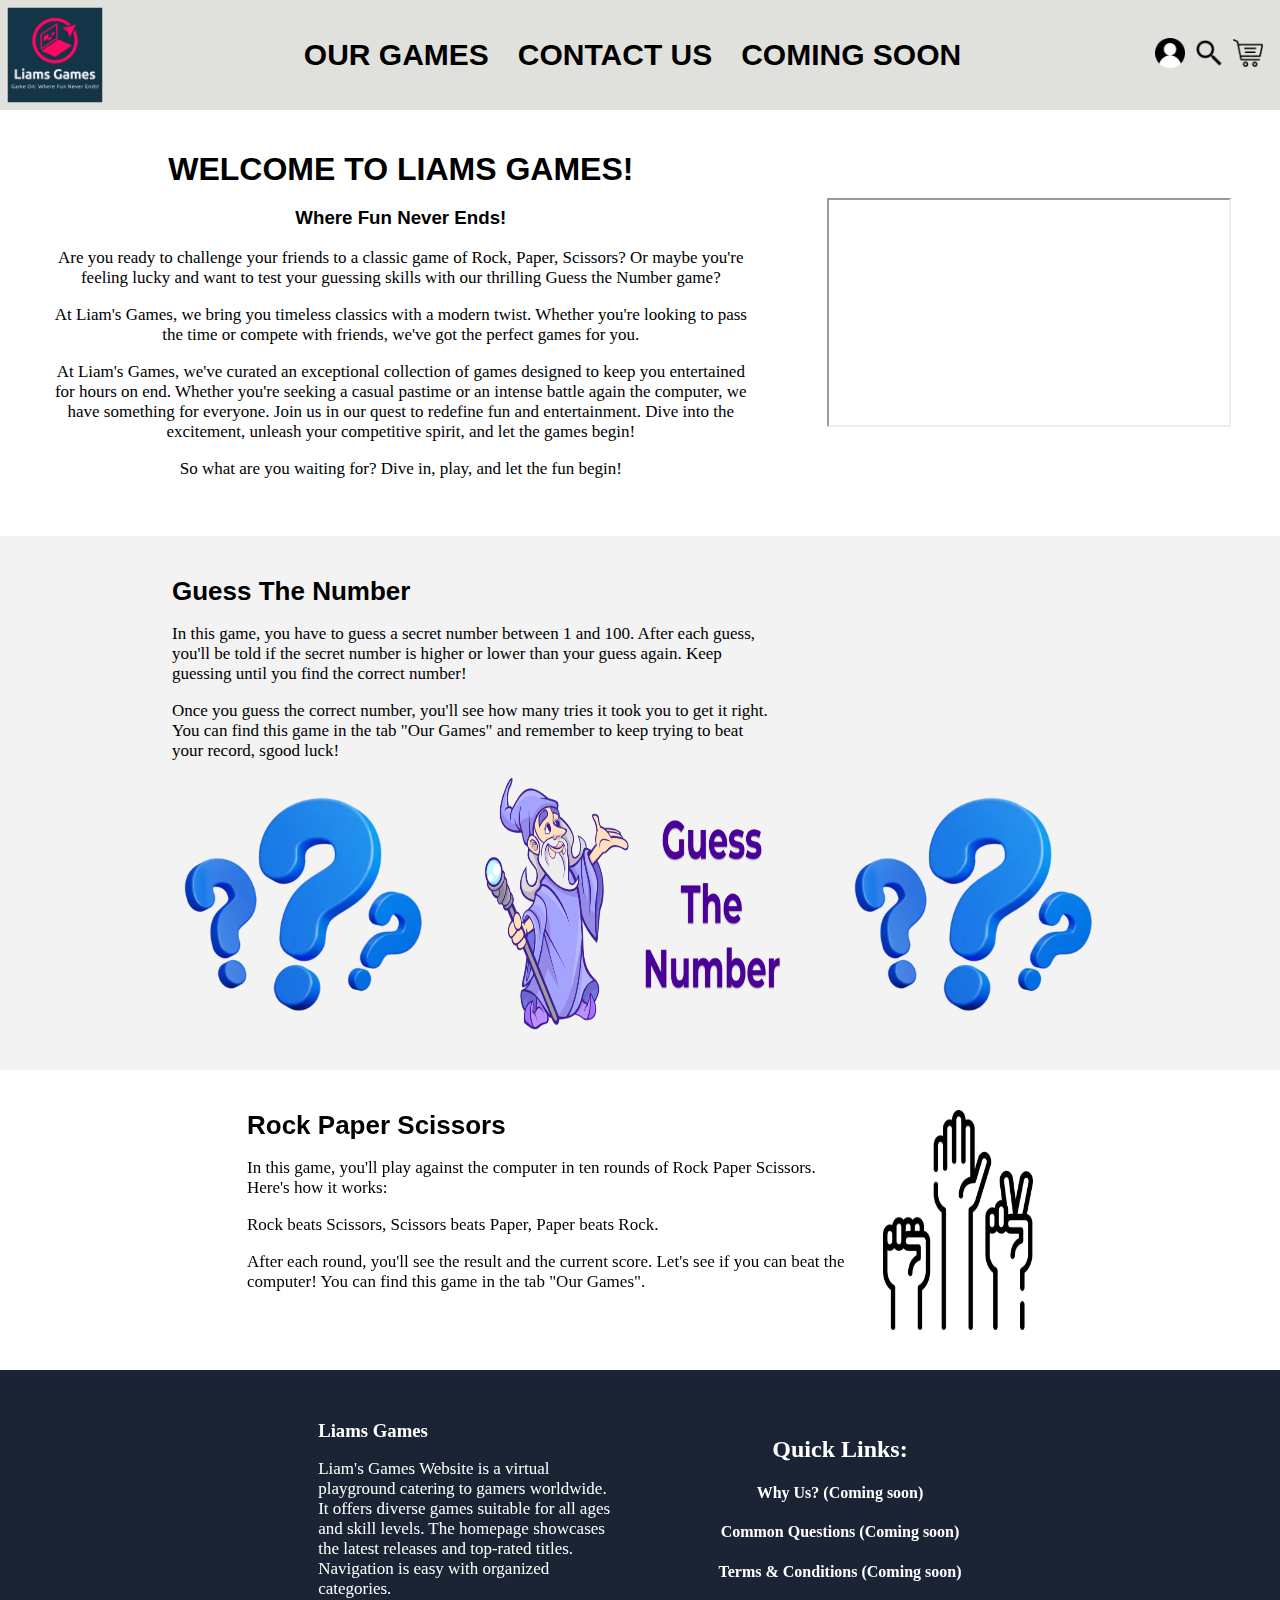
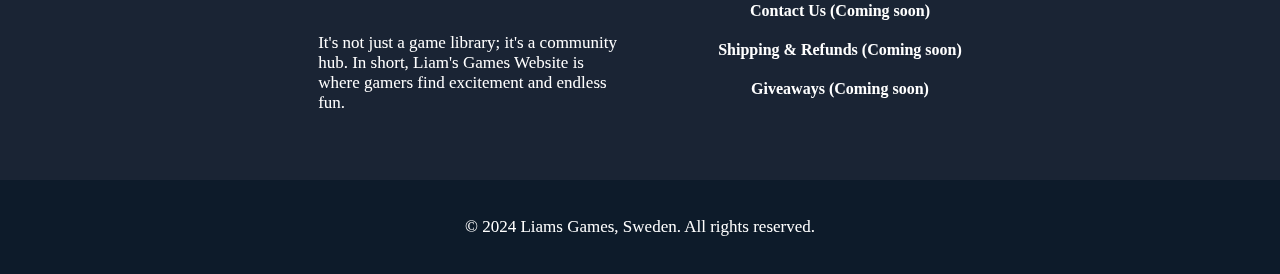
<file: index.html>
<!DOCTYPE html>
<html lang="en">
<head>
    <meta charset="UTF-8">
    <meta http-equiv="X-UA-Compatible" content="IE=edge">
    <meta name="viewport" content="width=device-width, initial-scale=1.0">
    <link rel="stylesheet" href="./css/index.css">
    <title>Liams Games | Homepage</title>
</head>
<body class="noMargin">
    <header class="top">   
        <nav class="spaceNav">
            <div>
                <a href=""><img src="./images/Logo.png" class="logoHeader" alt="logo" /></a>
            </div>
            <ul class="space hidden font resize">
                <li>
                    <h1><a href="./html/ourgames.html" class="noTextDec">OUR GAMES</a></h1>
                </li>
                <li>
                    <h1><a href="./html/contactus.html" class="noTextDec">CONTACT US</a></h1>
                </li>
                <li>
                    <h1>COMING SOON</a></h1>
                </li>
            </ul>
        </nav> 

        <ul class="rowIcons hidden">
            <li>
                <img src="./images/profile.png" class="imgSize" alt="Login button" />
            </li>
            <li>
                <img src="./images/Search.png" class="imgSize" alt="Search button" />
            </li>
            <li>
                <img src="./images/cart2.png" class="imgSize" alt="Card button" />
            </li>
        </ul>

        <div class="menu-toggle" onclick="toggleMenu()">
            <div class="bar"></div>
            <div class="bar"></div>
            <div class="bar"></div>
        </div>

        <nav class="menu">
            <ul class="font">
                <li>
                    <a href="./html/ourGames.html">OUR GAMES</a>
                </li>
                <li>
                    <a href="./html/contactUs.html">CONTACT US</a>
                </li>
                <li>
                    <a href="">(COMING SOON)</a>
                </li>
            </ul>
        </nav>
        <script src="./javascript/script.js"></script>
</header>

    <section class="space marginTop backColorTwo rowWelcome">
        <div class="widthLeftMain marginLeftRight">
            <h1 class="spaceCenter noBotMargin textAlign font h1Welcome">
                WELCOME TO LIAMS GAMES!
            </h1>
            <h3 class="spaceCenter textAlign font">
                Where Fun Never Ends!
            </h3>
            <p class="spaceCenter textAlign noTopMargin">
                Are you ready to challenge your friends to a classic game of Rock, Paper, Scissors?
                Or maybe you're feeling lucky and want to test your guessing skills with our thrilling Guess the Number game?
            </p>
            <p class="spaceCenter textAlign noTopMargin">
                At Liam's Games, we bring you timeless classics with a modern twist. Whether you're looking to pass the
                time or compete with friends, we've got the perfect games for you.
            </p>
            <p class="textAlign noTopMargin">
                At Liam's Games, we've curated an exceptional collection of games designed to keep you entertained for 
                hours on end. Whether you're seeking a casual pastime or an intense battle again the computer, we have something for 
                everyone. Join us in our quest to redefine fun and entertainment. Dive into the excitement, 
                unleash your competitive spirit, and let the games begin!
            </p>
            <p class="spaceCenter textAlign noTopMargin">
                So what are you waiting for? Dive in, play, and let the fun begin!
            </p>  
        </div>
        <div class="video-container marginRight">
            <iframe src="https://share.synthesia.io/embeds/videos/10b5b1b9-43c0-46cb-af6f-e76eaaf08573" s class="widthRightMain" title="AI video"></iframe>
        </div>
    </section>
    
    <section class="backColor">
        <section class="spaceCenter marginBox">
            <div class="box">
                <h1 class="noBotMargin headlines noTopMargin font noTextAlign">
                    Guess The Number
                </h1> 
                <p class="noTextAlign">
                    In this game, you have to guess a secret number between 1 and 100.
                    After each guess, you'll be told if the secret number is higher or 
                    lower than your guess again. Keep guessing until you find the correct number!
                </p>
                <p class="noTextAlign">
                    Once you guess the correct number, you'll see how many tries it took you to get it right. 
                    You can find this game in the tab "Our Games" and remember to keep trying to beat your record, 
                    sgood luck!
                </p>
            </div>   
            <div class="hiddenVideo marginLeft">
                <iframe
                src="https://www.youtube.com/shorts/wBuWlvI6ipM?start=0&vq=hd1080&autoplay=1&loop=1&playlist=kiYjENZEyBw&mute=1"
                width="100%" height="100%" title="Guess The Number" frameborder="0" allowfullscreen>
                </iframe>
            </div>
        </section>
        <section class="rowImg spaceCenter">
            <div class="spaceCenter hiddenImg">
                <img src="./images/ett.png" class="imgThree" alt="Frågetecken">
            </div>
            <div class="spaceCenter">
                <img src="./images/gameLogo1.png" class="imgOne" alt="Guess The Number, logo">
            </div>
            <div class="spaceCenter hiddenImg">
                <img src="./images/ett.png" class="imgThree" alt="Frågetecken">
            </div>
        </section>
    </section>

        <section class="spaceCenter backColorTwo backColorThree row">
            <div class="box marginLeftRight">
                <h1 class="noBotMargin headlines noTopMargin font noTextAlign">
                    Rock Paper Scissors
                </h1>
                <p class="noTextAlign">
                    In this game, you'll play against the computer in ten rounds of Rock Paper Scissors.
                    Here's how it works:
                </p>
                <p class="noTextAlign">
                    Rock beats Scissors,
                    Scissors beats Paper,
                    Paper beats Rock.
                </p>
                <p class="noTextAlign">
                    After each round, you'll see the result and the current score.
                    Let's see if you can beat the computer! You can find this game in the tab "Our Games".
                </p>
            </div>   
            <div class="row spaceCenter marginRight">
                <div class="spaceCenter">
                    <img src="./images/gameLogo2.png" class="imgTwo" alt="">
                </div>
            </div>
        </section>

    <footer>
        <section class="widthLeft">
            <h3 class="noMargin">
                Liams Games
            </h3>
            <p>
                Liam's Games Website is a virtual playground catering to gamers worldwide. It offers diverse 
                games suitable for all ages and skill levels. The homepage showcases the latest releases and 
                top-rated titles. Navigation is easy with organized categories.
            </p>
            <p>
                It's not just a game library; it's a community hub. In short, Liam's Games Website is where gamers
                find excitement and endless fun.
            </p>
        </section>
        <section class="widthRight">
            <ul class="noLeftPadding">
                <h2 class="noTopMargin">
                    Quick Links:
                </h2>
                <li class="noTopMargin">
                    <h4>
                        <a href="" class="noTextDecTwo">Why Us? (Coming soon)</a>
                    </h4>
                </li>
                <li class="noTopMargin">
                    <h4>
                        <a href="" class="noTextDecTwo">Common Questions (Coming soon)</a>
                    </h4>
                </li>
                <li class="noTopMargin">
                    <h4>
                        <a href="" class="noTextDecTwo">Terms & Conditions (Coming soon)</a>
                    </h4>
                </li>
                <lic class="noTopMargin">
                    <h4>
                        <a href="" class="noTextDecTwo">Contact Us (Coming soon)</a>
                    </h4>
                </li>
                <li class="noTopMargin">
                    <h4>
                        <a href="" class="noTextDecTwo">Shipping & Refunds (Coming soon)</a>
                    </h4>
                </li>
                <li class="noTopMargin">
                    <h4>
                        <a href="" class="noTextDecTwo">Giveaways (Coming soon)</a>
                    </h4>
                </li>
            </ul>
        </section>
    </footer>
    <footer class="centerFooter">
        <p>
            &copy; 2024 Liams Games, Sweden. All rights reserved.
        </p>
    </footer>
</body>
</html>
</file>
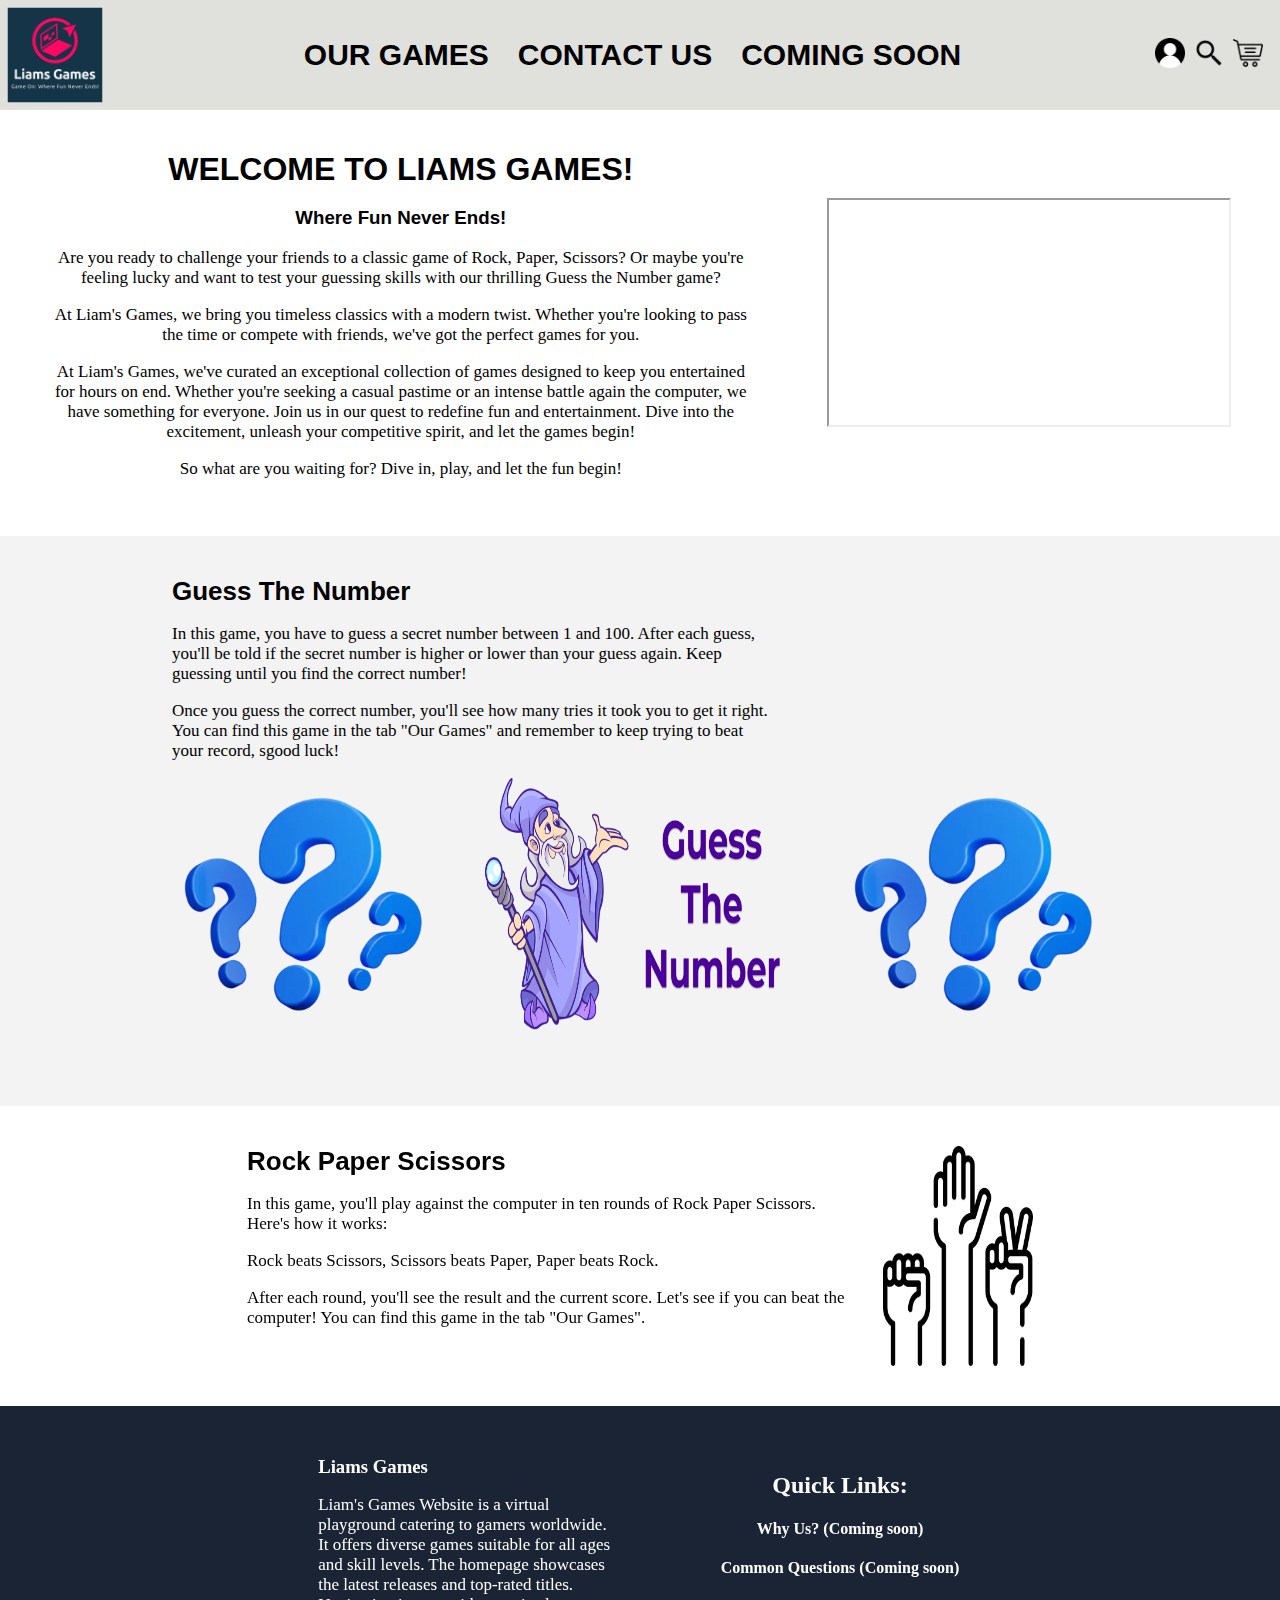
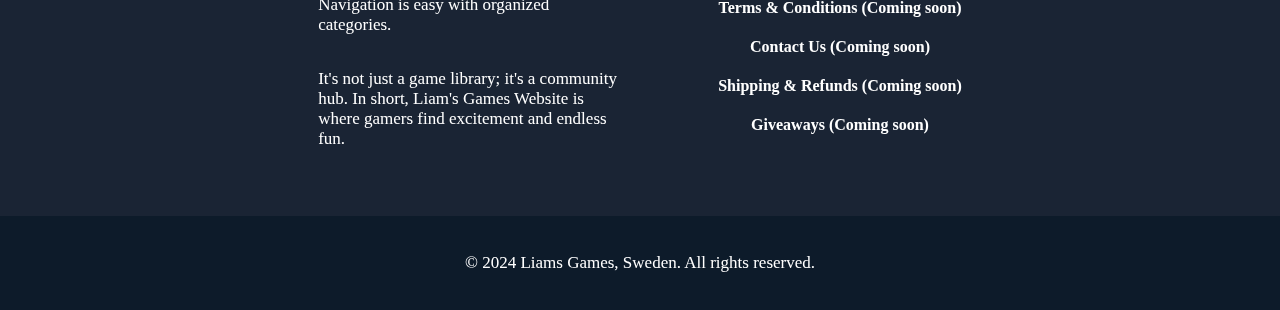
<file: html/index.html>
<!DOCTYPE html>
<html lang="en">
<head>
    <meta charset="UTF-8">
    <meta http-equiv="X-UA-Compatible" content="IE=edge">
    <meta name="viewport" content="width=device-width, initial-scale=1.0">
    <link rel="stylesheet" href="../css/index.css">
    <title>Liams Games | Homepage</title>
</head>
<body class="noMargin">
    <header class="top">   
        <nav class="spaceNav">
            <div>
                <a href=""><img src="../images/Logo.png" class="logoHeader" alt="logo" /></a>
            </div>
            <ul class="space hidden font resize">
                <li>
                    <h1><a href="../html/ourgames.html" class="noTextDec">OUR GAMES</a></h1>
                </li>
                <li>
                    <h1><a href="../html/contactus.html" class="noTextDec">CONTACT US</a></h1>
                </li>
                <li>
                    <h1>COMING SOON</a></h1>
                </li>
            </ul>
        </nav> 

        <ul class="rowIcons hidden">
            <li>
                <img src="../images/profile.png" class="imgSize" alt="Login button" />
            </li>
            <li>
                <img src="../images/Search.png" class="imgSize" alt="Search button" />
            </li>
            <li>
                <img src="../images/cart2.png" class="imgSize" alt="Card button" />
            </li>
        </ul>

        <div class="menu-toggle" onclick="toggleMenu()">
            <div class="bar"></div>
            <div class="bar"></div>
            <div class="bar"></div>
        </div>

        <nav class="menu">
            <ul class="font">
                <li>
                    <a href="../html/ourGames.html">OUR GAMES</a>
                </li>
                <li>
                    <a href="../html/contactUs.html">CONTACT US</a>
                </li>
                <li>
                    <a href="">(COMING SOON)</a>
                </li>
            </ul>
        </nav>
        <script src="../javascript/script.js"></script>
</header>

    <section class="space marginTop backColorTwo rowWelcome">
        <div class="widthLeftMain marginLeftRight">
            <h1 class="spaceCenter noBotMargin textAlign font h1Welcome">
                WELCOME TO LIAMS GAMES!
            </h1>
            <h3 class="spaceCenter textAlign font">
                Where Fun Never Ends!
            </h3>
            <p class="spaceCenter textAlign noTopMargin">
                Are you ready to challenge your friends to a classic game of Rock, Paper, Scissors?
                Or maybe you're feeling lucky and want to test your guessing skills with our thrilling Guess the Number game?
            </p>
            <p class="spaceCenter textAlign noTopMargin">
                At Liam's Games, we bring you timeless classics with a modern twist. Whether you're looking to pass the
                time or compete with friends, we've got the perfect games for you.
            </p>
            <p class="textAlign noTopMargin">
                At Liam's Games, we've curated an exceptional collection of games designed to keep you entertained for 
                hours on end. Whether you're seeking a casual pastime or an intense battle again the computer, we have something for 
                everyone. Join us in our quest to redefine fun and entertainment. Dive into the excitement, 
                unleash your competitive spirit, and let the games begin!
            </p>
            <p class="spaceCenter textAlign noTopMargin">
                So what are you waiting for? Dive in, play, and let the fun begin!
            </p>  
        </div>
        <div class="video-container marginRight">
            <iframe src="https://share.synthesia.io/embeds/videos/10b5b1b9-43c0-46cb-af6f-e76eaaf08573" s class="widthRightMain" title="AI video"></iframe>
        </div>
    </section>
    
    <section class="backColor">
        <section class="spaceCenter marginBox">
            <div class="box">
                <h1 class="noBotMargin headlines noTopMargin font noTextAlign">
                    Guess The Number
                </h1> 
                <p class="noTextAlign">
                    In this game, you have to guess a secret number between 1 and 100.
                    After each guess, you'll be told if the secret number is higher or 
                    lower than your guess again. Keep guessing until you find the correct number!
                </p>
                <p class="noTextAlign">
                    Once you guess the correct number, you'll see how many tries it took you to get it right. 
                    You can find this game in the tab "Our Games" and remember to keep trying to beat your record, 
                    sgood luck!
                </p>
            </div>   
            <div class="hiddenVideo marginLeft">
                <iframe
                src="https://www.youtube.com/shorts/wBuWlvI6ipM?start=0&vq=hd1080&autoplay=1&loop=1&playlist=kiYjENZEyBw&mute=1"
                width="100%" height="100%" title="Guess The Number" frameborder="0" allowfullscreen>
                </iframe>
            </div>
        </section>
        <section class="rowImg spaceCenter">
            <div class="spaceCenter marginBot hiddenImg">
                <img src="../images/ett.png" class="imgThree" alt="Frågetecken">
            </div>
            <div class="spaceCenter marginBot">
                <img src="../images/gameLogo1.png" class="imgOne" alt="Guess The Number, logo">
            </div>
            <div class="spaceCenter marginBot hiddenImg">
                <img src="../images/ett.png" class="imgThree" alt="Frågetecken">
            </div>
        </section>
    </section>

        <section class="spaceCenter backColorTwo backColorThree row">
            <div class="box marginLeftRight">
                <h1 class="noBotMargin headlines noTopMargin font noTextAlign">
                    Rock Paper Scissors
                </h1>
                <p class="noTextAlign">
                    In this game, you'll play against the computer in ten rounds of Rock Paper Scissors.
                    Here's how it works:
                </p>
                <p class="noTextAlign">
                    Rock beats Scissors,
                    Scissors beats Paper,
                    Paper beats Rock.
                </p>
                <p class="noTextAlign marginBot">
                    After each round, you'll see the result and the current score.
                    Let's see if you can beat the computer! You can find this game in the tab "Our Games".
                </p>
            </div>   
            <div class="row spaceCenter marginRight">
                <div class="spaceCenter">
                    <img src="../images/gameLogo2.png" class="imgTwo" alt="">
                </div>
            </div>
        </section>

    <footer>
        <section class="widthLeft">
            <h3 class="noMargin">
                Liams Games
            </h3>
            <p>
                Liam's Games Website is a virtual playground catering to gamers worldwide. It offers diverse 
                games suitable for all ages and skill levels. The homepage showcases the latest releases and 
                top-rated titles. Navigation is easy with organized categories.
            </p>
            <p>
                It's not just a game library; it's a community hub. In short, Liam's Games Website is where gamers
                find excitement and endless fun.
            </p>
        </section>
        <section class="widthRight">
            <ul class="noLeftPadding">
                <h2 class="noTopMargin">
                    Quick Links:
                </h2>
                <li class="noTopMargin">
                    <h4>
                        <a href="" class="noTextDecTwo">Why Us? (Coming soon)</a>
                    </h4>
                </li>
                <li class="noTopMargin">
                    <h4>
                        <a href="" class="noTextDecTwo">Common Questions (Coming soon)</a>
                    </h4>
                </li>
                <li class="noTopMargin">
                    <h4>
                        <a href="" class="noTextDecTwo">Terms & Conditions (Coming soon)</a>
                    </h4>
                </li>
                <lic class="noTopMargin">
                    <h4>
                        <a href="" class="noTextDecTwo">Contact Us (Coming soon)</a>
                    </h4>
                </li>
                <li class="noTopMargin">
                    <h4>
                        <a href="" class="noTextDecTwo">Shipping & Refunds (Coming soon)</a>
                    </h4>
                </li>
                <li class="noTopMargin">
                    <h4>
                        <a href="" class="noTextDecTwo">Giveaways (Coming soon)</a>
                    </h4>
                </li>
            </ul>
        </section>
    </footer>
    <footer class="centerFooter">
        <p>
            &copy; 2024 Liams Games, Sweden. All rights reserved.
        </p>
    </footer>
</body>
</html>
</file>
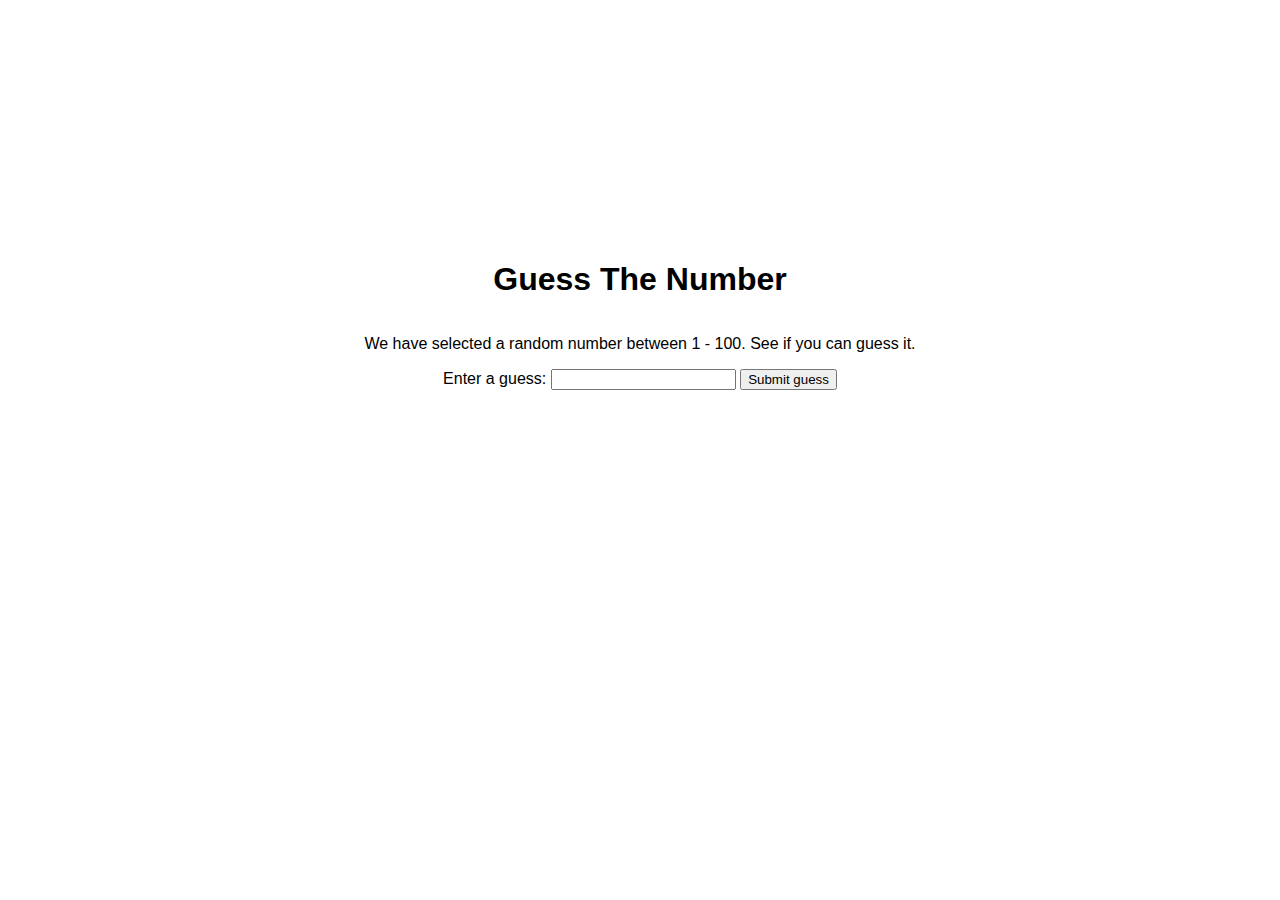
<file: guessNumber.html>
<!DOCTYPE html>
<html>

<head>
    <meta charset="utf-8">
    <title>Number Guessing Game</title>
    <link rel="stylesheet" type="text/css" href="guessNumber.css">
</head>

<body>
    <div class="game">
        <h1>Guess The Number</h1>
        <p>
            We have selected a random number
            between 1 - 100. See if you can
            guess it.
        </p>

        <div class="form">
            <label for="guessField">
                Enter a guess:
            </label>

            <input type="text" id="guessField" class="guessField">

            <input type="submit" value="Submit guess" class="guessSubmit" id="submitguess">
        </div>
    </div>

    <script src="guessNumber.js"></script>
</body>

</html>
</file>
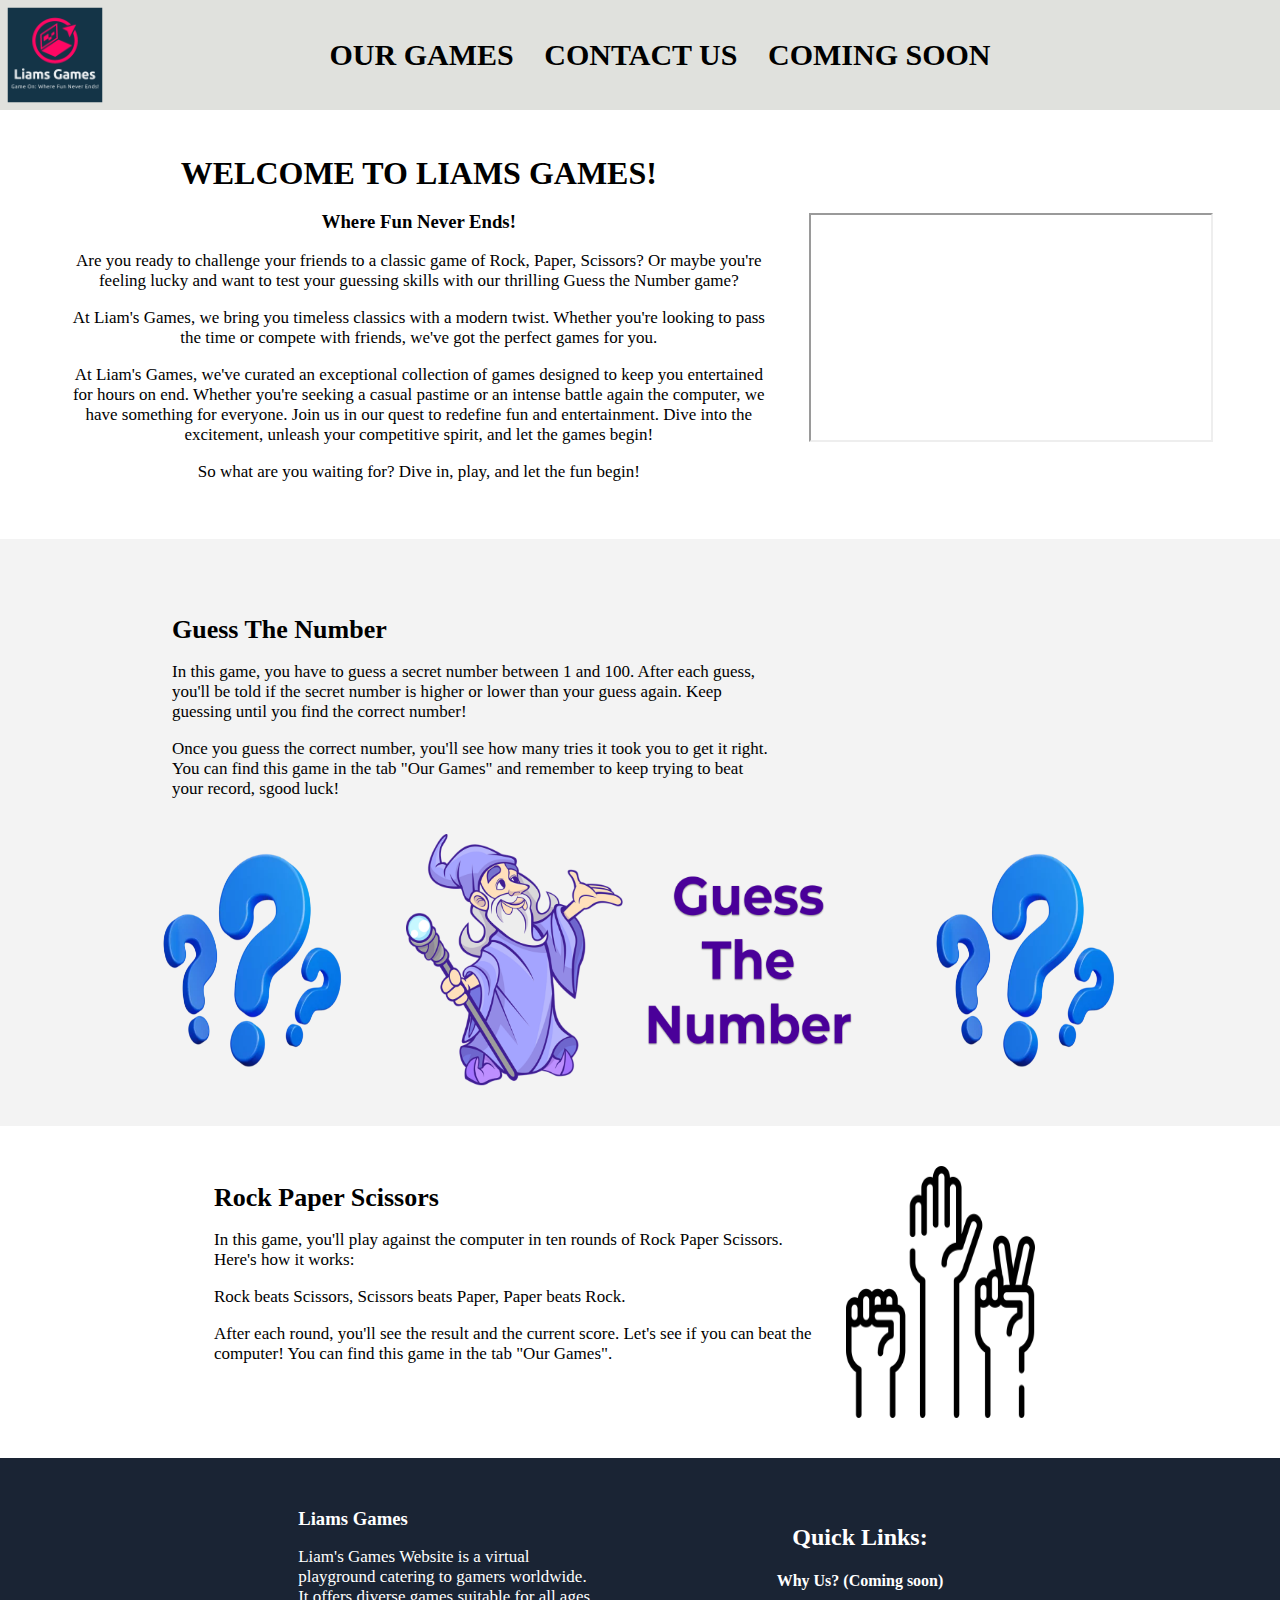
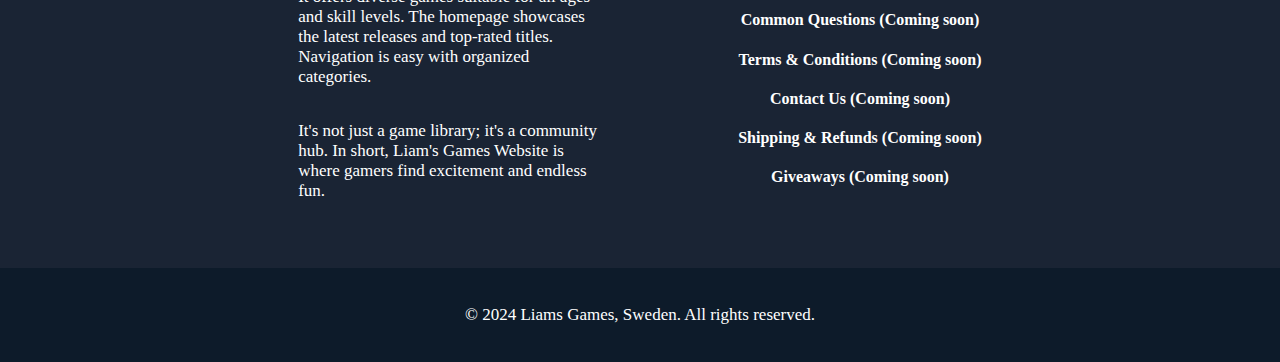
<file: homepage.html>
<!DOCTYPE html>
<html lang="en">
<head>
    <meta charset="UTF-8">
    <meta http-equiv="X-UA-Compatible" content="IE=edge">
    <meta name="viewport" content="width=device-width, initial-scale=1.0">
    <link rel="stylesheet" href="homepage.css">
    <title>Liams Games | Homepage</title>
</head>
<body class="noMargin">
    <header class="top">   
        <nav class="spaceNav">
            <div class="logo">
                <a href=""><img src="/images/Logo.png" class="logoHeader" alt="logo" /></a>
            </div>
            <ul class="space hidden">
                <li>
                    <h1><a href="ourgames.html" class="noTextDec">OUR GAMES</a></h1>
                </li>
                <li>
                    <h1><a href="contactus.css" class="noTextDec">CONTACT US</a></h1>
                </li>
                <li>
                    <h1>COMING SOON</a></h1>
                </li>
            </ul>
        </nav>
    </header>
    
    <section class="space marginTop backColorTwo row">
        <div class="widthLeftMain marginLeft">
            <h1 class="space noMargin textAlign">
                WELCOME TO LIAMS GAMES!
            </h1>
            <h3 class="space textAlign">
                Where Fun Never Ends!
            </h3>
            <p class="space textAlign noTopMargin">
                Are you ready to challenge your friends to a classic game of Rock, Paper, Scissors?
                Or maybe you're feeling lucky and want to test your guessing skills with our thrilling Guess the Number game?
            </p>
            <p class="space textAlign noTopMargin">
                At Liam's Games, we bring you timeless classics with a modern twist. Whether you're looking to pass the
                time or compete with friends, we've got the perfect games for you.
            </p>
            <p class="textAlign noTopMargin">
                At Liam's Games, we've curated an exceptional collection of games designed to keep you entertained for 
                hours on end. Whether you're seeking a casual pastime or an intense battle again the computer, we have something for 
                everyone. Join us in our quest to redefine fun and entertainment. Dive into the excitement, 
                unleash your competitive spirit, and let the games begin!
            </p>
            <p class="space textAlign noTopMargin">
                So what are you waiting for? Dive in, play, and let the fun begin!
            </p>  
        </div>
        <div class="video-container marginRight">
            <iframe src="https://share.synthesia.io/embeds/videos/10b5b1b9-43c0-46cb-af6f-e76eaaf08573" s class="widthRightMain" title="AI video"></iframe>
        </div>
    </section>
    
    <section class="backColor">
        <section class="spaceCenter marginBox">
            <div class="marginRight box">
                <h1 class="noBotMargin headlines">
                    Guess The Number
                </h1> 
                <p>
                    In this game, you have to guess a secret number between 1 and 100.
                    After each guess, you'll be told if the secret number is higher or 
                    lower than your guess again. Keep guessing until you find the correct number!
                </p>
                <p>
                    Once you guess the correct number, you'll see how many tries it took you to get it right. 
                    You can find this game in the tab "Our Games" and remember to keep trying to beat your record, 
                    sgood luck!
                </p>
            </div>   
            <div class="hiddenVideo">
                <iframe
                src="https://www.youtube.com/shorts/wBuWlvI6ipM?start=0&vq=hd1080&autoplay=1&loop=1&playlist=kiYjENZEyBw&mute=1"
                width="100%" height="100%" title="Guess The Number" frameborder="0" allowfullscreen>
                </iframe>
            </div>
        </section>
        <section class="row spaceCenter">
            <div class="spaceCenter marginBot">
                <img src="/images/ett.png" class="imgTwo" alt="Frågetecken">
            </div>
            <div class="spaceCenter marginBot">
                <img src="/images/gameLogo1.png" class="imgOne" alt="Guess The Number, logo">
            </div>
            <div class="spaceCenter marginBot">
                <img src="/images/ett.png" class="imgTwo" alt="Frågetecken">
            </div>
        </section>
    </section>

        <section class="spaceCenter backColorTwo backColorThree">
            <div class="box marginLeft">
                <h1 class="noBotMargin headlines">
                    Rock Paper Scissors
                </h1>
                <p>
                    In this game, you'll play against the computer in ten rounds of Rock Paper Scissors.
                    Here's how it works:
                </p>
                <p>
                    Rock beats Scissors,
                    Scissors beats Paper,
                    Paper beats Rock.
                </p>
                <p>
                    After each round, you'll see the result and the current score.
                    Let's see if you can beat the computer! You can find this game in the tab "Our Games".
                </p>
            </div>   
            <div class="row spaceCenter marginRight">
                <div class="spaceCenter marginBot">
                    <img src="/images/gameLogo2.png" class="imgTwo" alt="">
                </div>
            </div>
        </section>

    <footer>
        <section class="widthLeft">
            <h3 class="noMargin">
                Liams Games
            </h3>
            <p>
                Liam's Games Website is a virtual playground catering to gamers worldwide. It offers diverse 
                games suitable for all ages and skill levels. The homepage showcases the latest releases and 
                top-rated titles. Navigation is easy with organized categories.
            </p>
            <p>
                It's not just a game library; it's a community hub. In short, Liam's Games Website is where gamers
                find excitement and endless fun.
            </p>
        </section>
        <section class="widthRight">
            <ul>
                <h2 class="noTopMargin">
                    Quick Links:
                </h2>
                <li class="noTopMargin">
                    <h4>
                        <a href="" class="noTextDecTwo">Why Us? (Coming soon)</a>
                    </h4>
                </li>
                <li class="noTopMargin">
                    <h4>
                        <a href="" class="noTextDecTwo">Common Questions (Coming soon)</a>
                    </h4>
                </li>
                <li class="noTopMargin">
                    <h4>
                        <a href="" class="noTextDecTwo">Terms & Conditions (Coming soon)</a>
                    </h4>
                </li>
                <lic class="noTopMargin">
                    <h4>
                        <a href="" class="noTextDecTwo">Contact Us (Coming soon)</a>
                    </h4>
                </li>
                <li class="noTopMargin">
                    <h4>
                        <a href="" class="noTextDecTwo">Shipping & Refunds (Coming soon)</a>
                    </h4>
                </li>
                <li class="noTopMargin">
                    <h4>
                        <a href="" class="noTextDecTwo">Giveaways (Coming soon)</a>
                    </h4>
                </li>
            </ul>
        </section>
    </footer>
    <footer class="centerFooter">
        <p>
            &copy; 2024 Liams Games, Sweden. All rights reserved.
        </p>
    </footer>
</body>
</html>
</file>
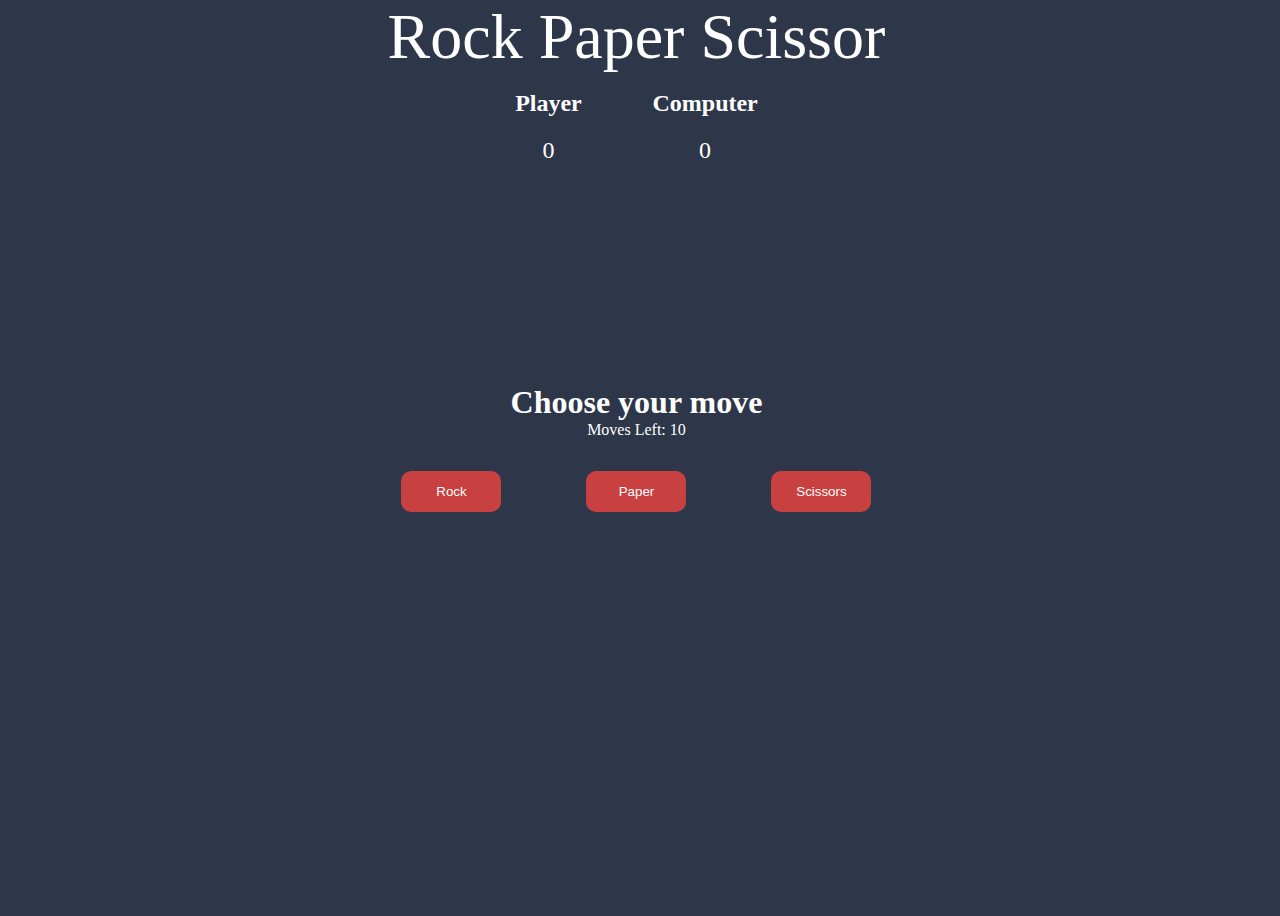
<file: rockPaperScissor.html>
<!DOCTYPE html>
<html lang="en">

<head>
    <meta charset="UTF-8">
    <meta name="viewport" content="width=device-width, 
                   initial-scale=1.0">
    <link rel="stylesheet" href="game.css">
    <title>Rock Paper Scissor</title>
</head>

<body>
    <section class="game">

        <div class="title">Rock Paper Scissor</div>


        <div class="score">
            <div class="playerScore">
                <h2>Player</h2>
                <p class="p-count count">0</p>

            </div>
            <div class="computerScore">
                <h2>Computer</h2>
                <p class="c-count count">0</p>

            </div>
        </div>

        <div class="move">Choose your move</div>


        <div class="movesleft">Moves Left: 10 </div>


        <div class="options">
            <button class="rock">Rock</button>
            <button class="paper">Paper</button>
            <button class="scissor">Scissors</button>
        </div>


        <div class="result"></div>


        <button class="reload"></button>

    </section>

    <script src="rps.js"></script>
</body>

</html>
</file>
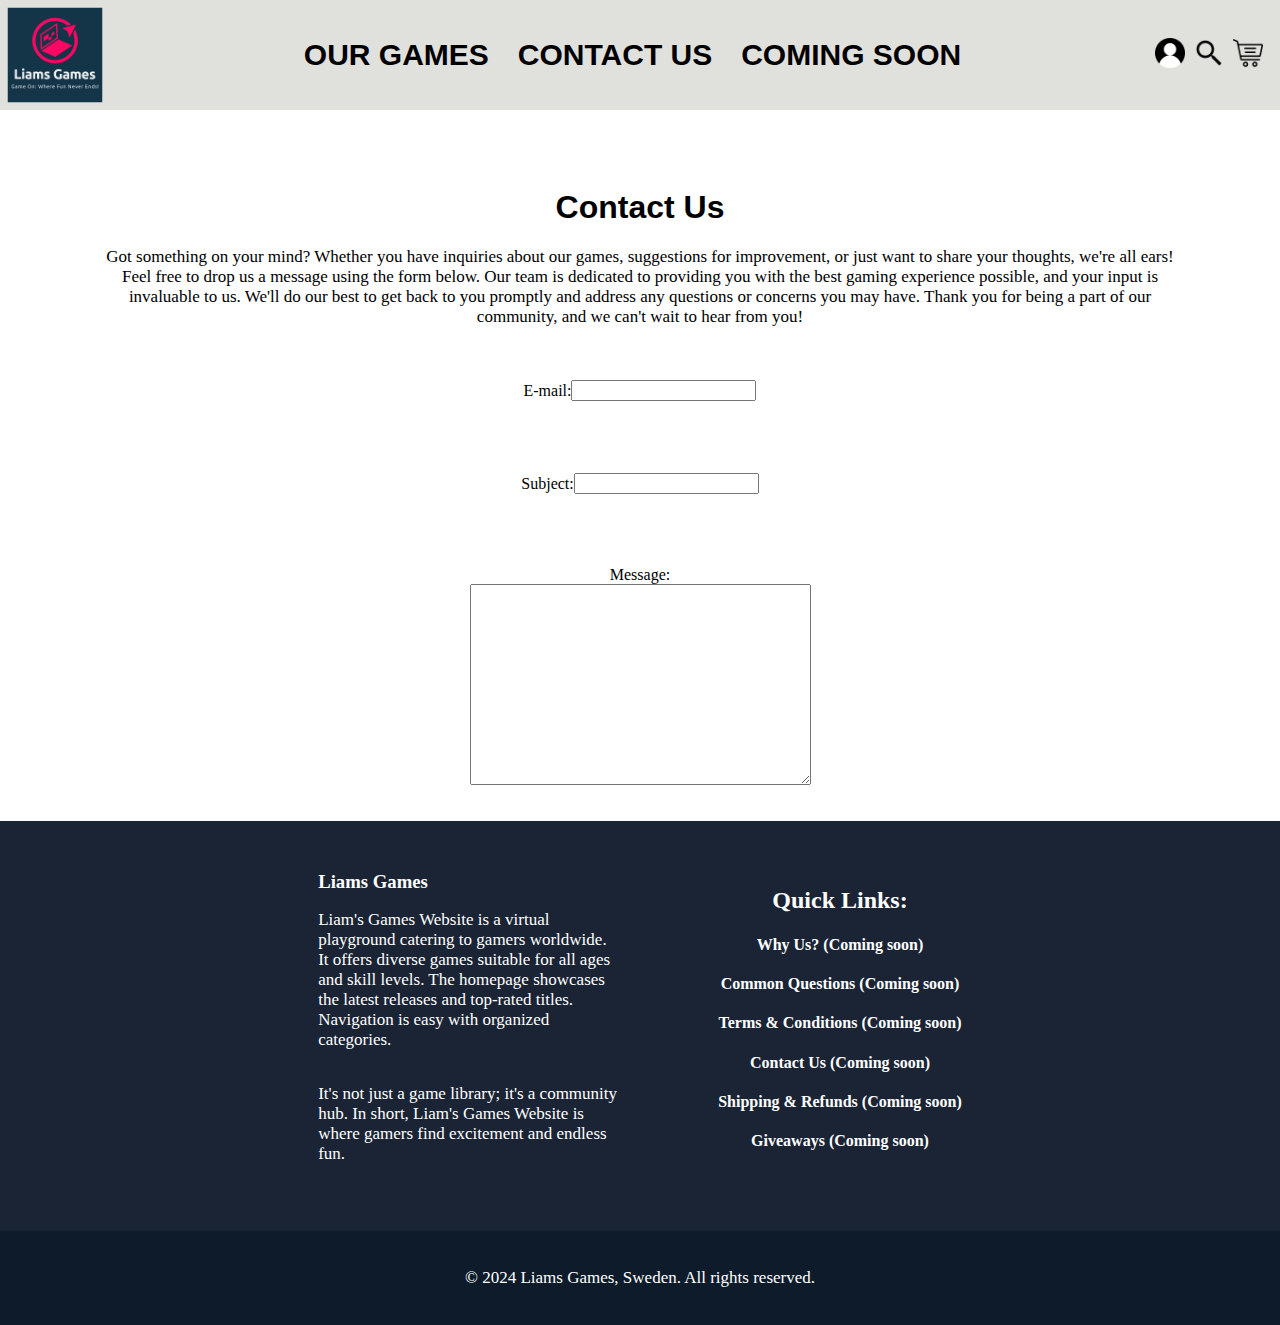
<file: html/contactus.html>
<!DOCTYPE html>
<html lang="en">

<head>
    <meta charset="UTF-8">
    <meta http-equiv="X-UA-Compatible" content="IE=edge">
    <meta name="viewport" content="width=device-width, initial-scale=1.0">
    <title>Liams Games | Contact Us</title>
    <link rel="stylesheet" href="../css/contactus.css">
</head>

<body>
    <body>
        <header class="top">   
            <nav class="spaceNav">
                <div class="logo">
                    <a href="../index.html"><img src="../images/Logo.png" class="logoHeader" alt="logo" /></a>
                </div>
                <ul class="space hidden font resize">
                    <li>
                        <h1><a href="../html/ourgames.html" class="noTextDec">OUR GAMES</a></h1>
                    </li>
                    <li>
                        <h1><a href="../html/contactus.html" class="noTextDec">CONTACT US</a></h1>
                    </li>
                    <li>
                        <h1>COMING SOON</a></h1>
                    </li>
                </ul>
            </nav> 
    
            <ul class="rowIcons hidden">
                <li>
                    <img src="../images/profile.png" class="imgSize" alt="Login button" />
                </li>
                <li>
                    <img src="../images/Search.png" class="imgSize" alt="Search button" />
                </li>
                <li>
                    <img src="../images/cart2.png" class="imgSize" alt="Card button" />
                </li>
            </ul>
    
            <div class="menu-toggle" onclick="toggleMenu()">
                <div class="bar"></div>
                <div class="bar"></div>
                <div class="bar"></div>
            </div>
    
            <nav class="menu">
                <ul class="font">
                    <li>
                        <a href="../html/ourgames.html">OUR GAMES</a>
                    </li>
                    <li>
                        <a href="../html/contactus.html">CONTACT US</a>
                    </li>
                    <li>
                        <a href="">(COMING SOON)</a>
                    </li>
                </ul>
            </nav>
            <script src="../javascript/script.js"></script>
    </header>
    <h1 class="topMargin font">
        Contact Us
    </h1>
    <p class="margin">
        Got something on your mind? Whether you have inquiries about our games, suggestions for improvement,
        or just want to share your thoughts, we're all ears! Feel free to drop us a message using the form below.
        Our team is dedicated to providing you with the best gaming experience possible, and your input is invaluable to
        us.
        We'll do our best to get back to you promptly and address any questions or concerns you may have.
        Thank you for being a part of our community, and we can't wait to hear from you!
    </p>
    <div class="column">
        <div class="row">
            <label for="e-mail">E-mail:</label>

            <input type="text" id="e-mail" name="e-mail">
        </div>
        <div class="row">
            <label for="subject">Subject:</label>

            <input type="text" id="subject">
        </div>
        <div class="message">
            <label for="message">Message:</label>
            <textarea name="message" id="message" cols="40" rows="13"></textarea>
        </div>
    </div>

    <footer>
        <section class="widthLeft">
            <h3 class="noMargin">
                Liams Games
            </h3>
            <p>
                Liam's Games Website is a virtual playground catering to gamers worldwide. It offers diverse 
                games suitable for all ages and skill levels. The homepage showcases the latest releases and 
                top-rated titles. Navigation is easy with organized categories.
            </p>
            <p>
                It's not just a game library; it's a community hub. In short, Liam's Games Website is where gamers
                find excitement and endless fun.
            </p>
        </section>
        <section class="widthRight">
            <ul class="noLeftPadding">
                <h2 class="noTopMargin">
                    Quick Links:
                </h2>
                <li class="noTopMargin">
                    <h4>
                        <a href="" class="noTextDecTwo">Why Us? (Coming soon)</a>
                    </h4>
                </li>
                <li class="noTopMargin">
                    <h4>
                        <a href="" class="noTextDecTwo">Common Questions (Coming soon)</a>
                    </h4>
                </li>
                <li class="noTopMargin">
                    <h4>
                        <a href="" class="noTextDecTwo">Terms & Conditions (Coming soon)</a>
                    </h4>
                </li>
                <lic class="noTopMargin">
                    <h4>
                        <a href="" class="noTextDecTwo">Contact Us (Coming soon)</a>
                    </h4>
                </li>
                <li class="noTopMargin">
                    <h4>
                        <a href="" class="noTextDecTwo">Shipping & Refunds (Coming soon)</a>
                    </h4>
                </li>
                <li class="noTopMargin">
                    <h4>
                        <a href="" class="noTextDecTwo">Giveaways (Coming soon)</a>
                    </h4>
                </li>
            </ul>
        </section>
    </footer>
    <footer class="centerFooter">
        <p>
            &copy; 2024 Liams Games, Sweden. All rights reserved.
        </p>
    </footer>

</body>

</html>
</file>
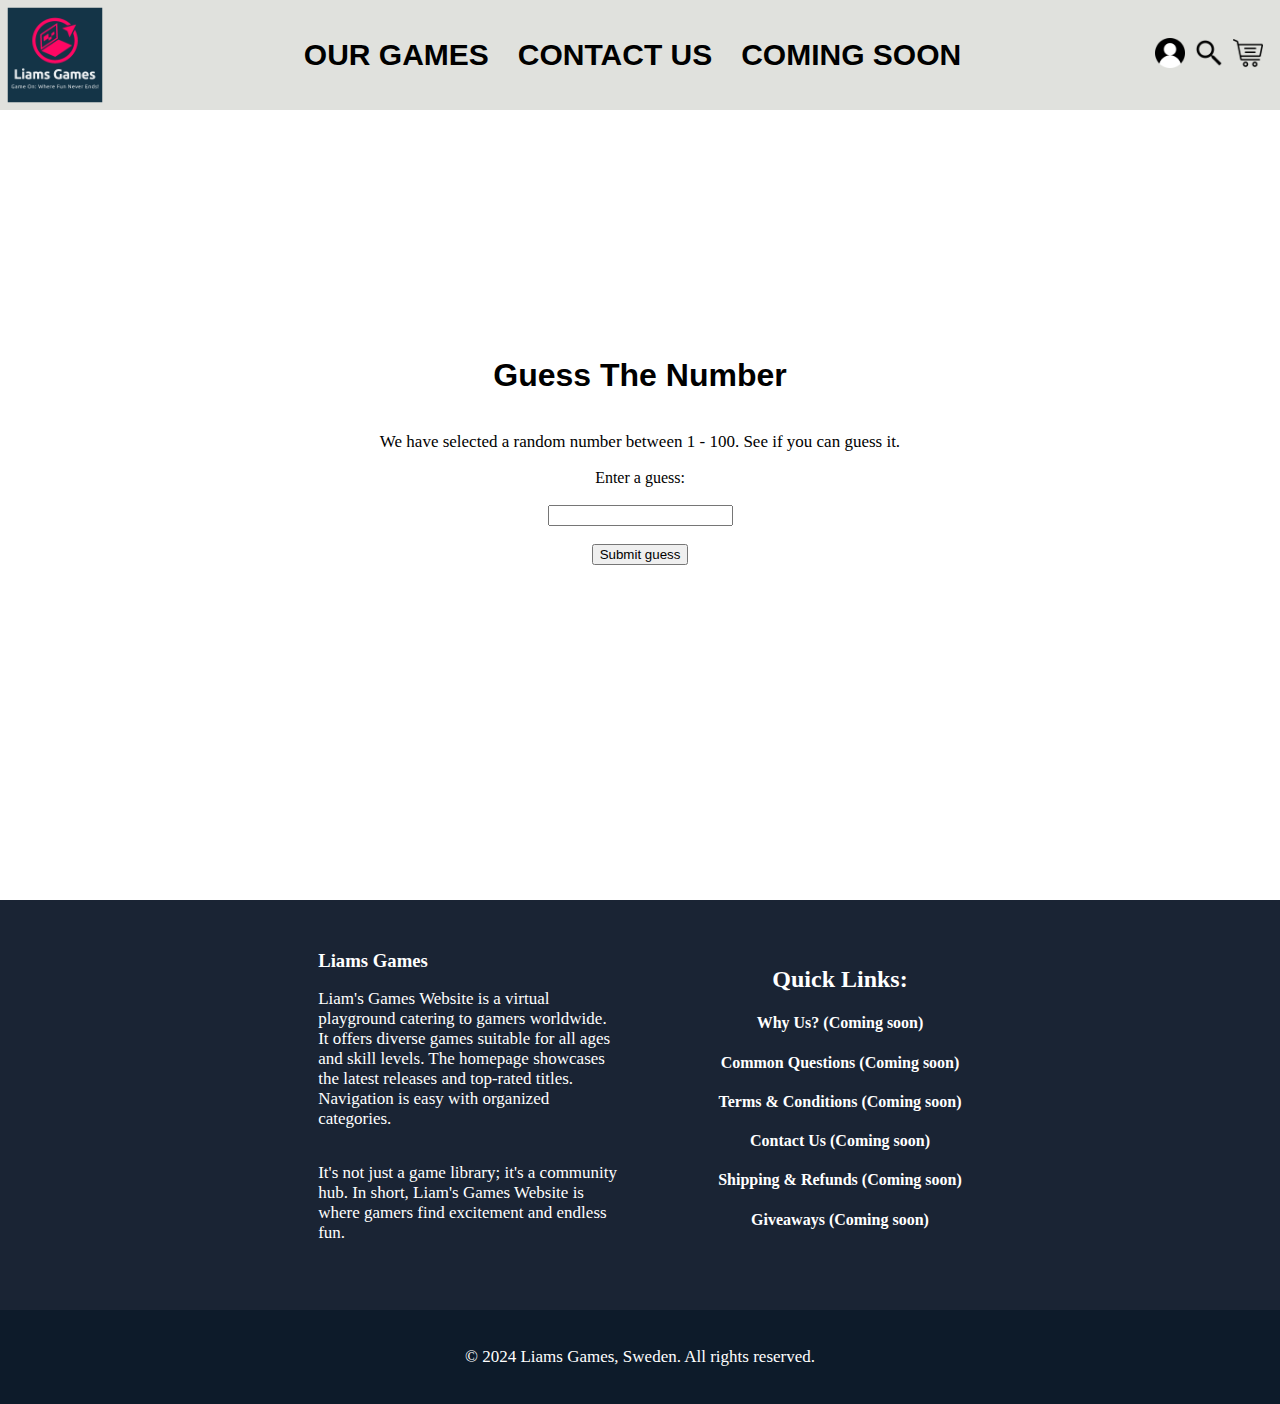
<file: html/guessNumber.html>
<!DOCTYPE html>
<html lang="en">

<head>
    <meta charset="UTF-8">
    <meta name="viewport" content="width=device-width, 
                   initial-scale=1.0">
    <link rel="stylesheet" href="../css/guessNumber.css">
    <title>Liams Games | Guess The Number</title>
</head>

<body>
    <header class="top">   
        <nav class="spaceNav">
            <div class="logo">
                <a href="../index.html"><img src="../images/Logo.png" class="logoHeader" alt="logo" /></a>
            </div>
            <ul class="space hidden font resize">
                <li>
                    <h1><a href="../html/ourgames.html" class="noTextDec">OUR GAMES</a></h1>
                </li>
                <li>
                    <h1><a href="../html/contactus.html" class="noTextDec">CONTACT US</a></h1>
                </li>
                <li>
                    <h1>COMING SOON</a></h1>
                </li>
            </ul>
        </nav> 

        <ul class="rowIcons hidden">
            <li>
                <img src="../images/profile.png" class="imgSize" alt="Login button" />
            </li>
            <li>
                <img src="../images/Search.png" class="imgSize" alt="Search button" />
            </li>
            <li>
                <img src="../images/cart2.png" class="imgSize" alt="Card button" />
            </li>
        </ul>

        <div class="menu-toggle" onclick="toggleMenu()">
            <div class="bar"></div>
            <div class="bar"></div>
            <div class="bar"></div>
        </div>

        <nav class="menu">
            <ul class="font">
                <li>
                    <a href="../html/ourgames.html">OUR GAMES</a>
                </li>
                <li>
                    <a href="../html/contactus.html">CONTACT US</a>
                </li>
                <li>
                    <a href="">(COMING SOON)</a>
                </li>
            </ul>
        </nav>
        <script src="../javascript/script.js"></script>
</header>

<div class="game">
    <h1 class="font textCenter">Guess The Number</h1>
    <p class="textCenter">
        We have selected a random number
        between 1 - 100. See if you can
        guess it.
    </p>

    <div class="form center">
        <label for="guessField">
            Enter a guess:
        </label>

        <input type="text" id="guessField" class="guessField gameMargin" >

        <input type="submit" value="Submit guess" class="guessSubmit gameMargin" id="submitguess">
    </div>
</div>

    <footer>
        <section class="widthLeft">
            <h3 class="noMargin">
                Liams Games
            </h3>
            <p>
                Liam's Games Website is a virtual playground catering to gamers worldwide. It offers diverse 
                games suitable for all ages and skill levels. The homepage showcases the latest releases and 
                top-rated titles. Navigation is easy with organized categories.
            </p>
            <p>
                It's not just a game library; it's a community hub. In short, Liam's Games Website is where gamers
                find excitement and endless fun.
            </p>
        </section>
        <section class="widthRight">
            <ul class="noLeftPadding">
                <h2 class="noTopMargin">
                    Quick Links:
                </h2>
                <li class="noTopMargin">
                    <h4>
                        <a href="" class="noTextDecTwo">Why Us? (Coming soon)</a>
                    </h4>
                </li>
                <li class="noTopMargin">
                    <h4>
                        <a href="" class="noTextDecTwo">Common Questions (Coming soon)</a>
                    </h4>
                </li>
                <li class="noTopMargin">
                    <h4>
                        <a href="" class="noTextDecTwo">Terms & Conditions (Coming soon)</a>
                    </h4>
                </li>
                <lic class="noTopMargin">
                    <h4>
                        <a href="" class="noTextDecTwo">Contact Us (Coming soon)</a>
                    </h4>
                </li>
                <li class="noTopMargin">
                    <h4>
                        <a href="" class="noTextDecTwo">Shipping & Refunds (Coming soon)</a>
                    </h4>
                </li>
                <li class="noTopMargin">
                    <h4>
                        <a href="" class="noTextDecTwo">Giveaways (Coming soon)</a>
                    </h4>
                </li>
            </ul>
        </section>
    </footer>
    <footer class="centerFooter">
        <p>
            &copy; 2024 Liams Games, Sweden. All rights reserved.
        </p>
    </footer>

    <script src="../javascript/guessNumber.js"></script>
</body>

</html>
</file>
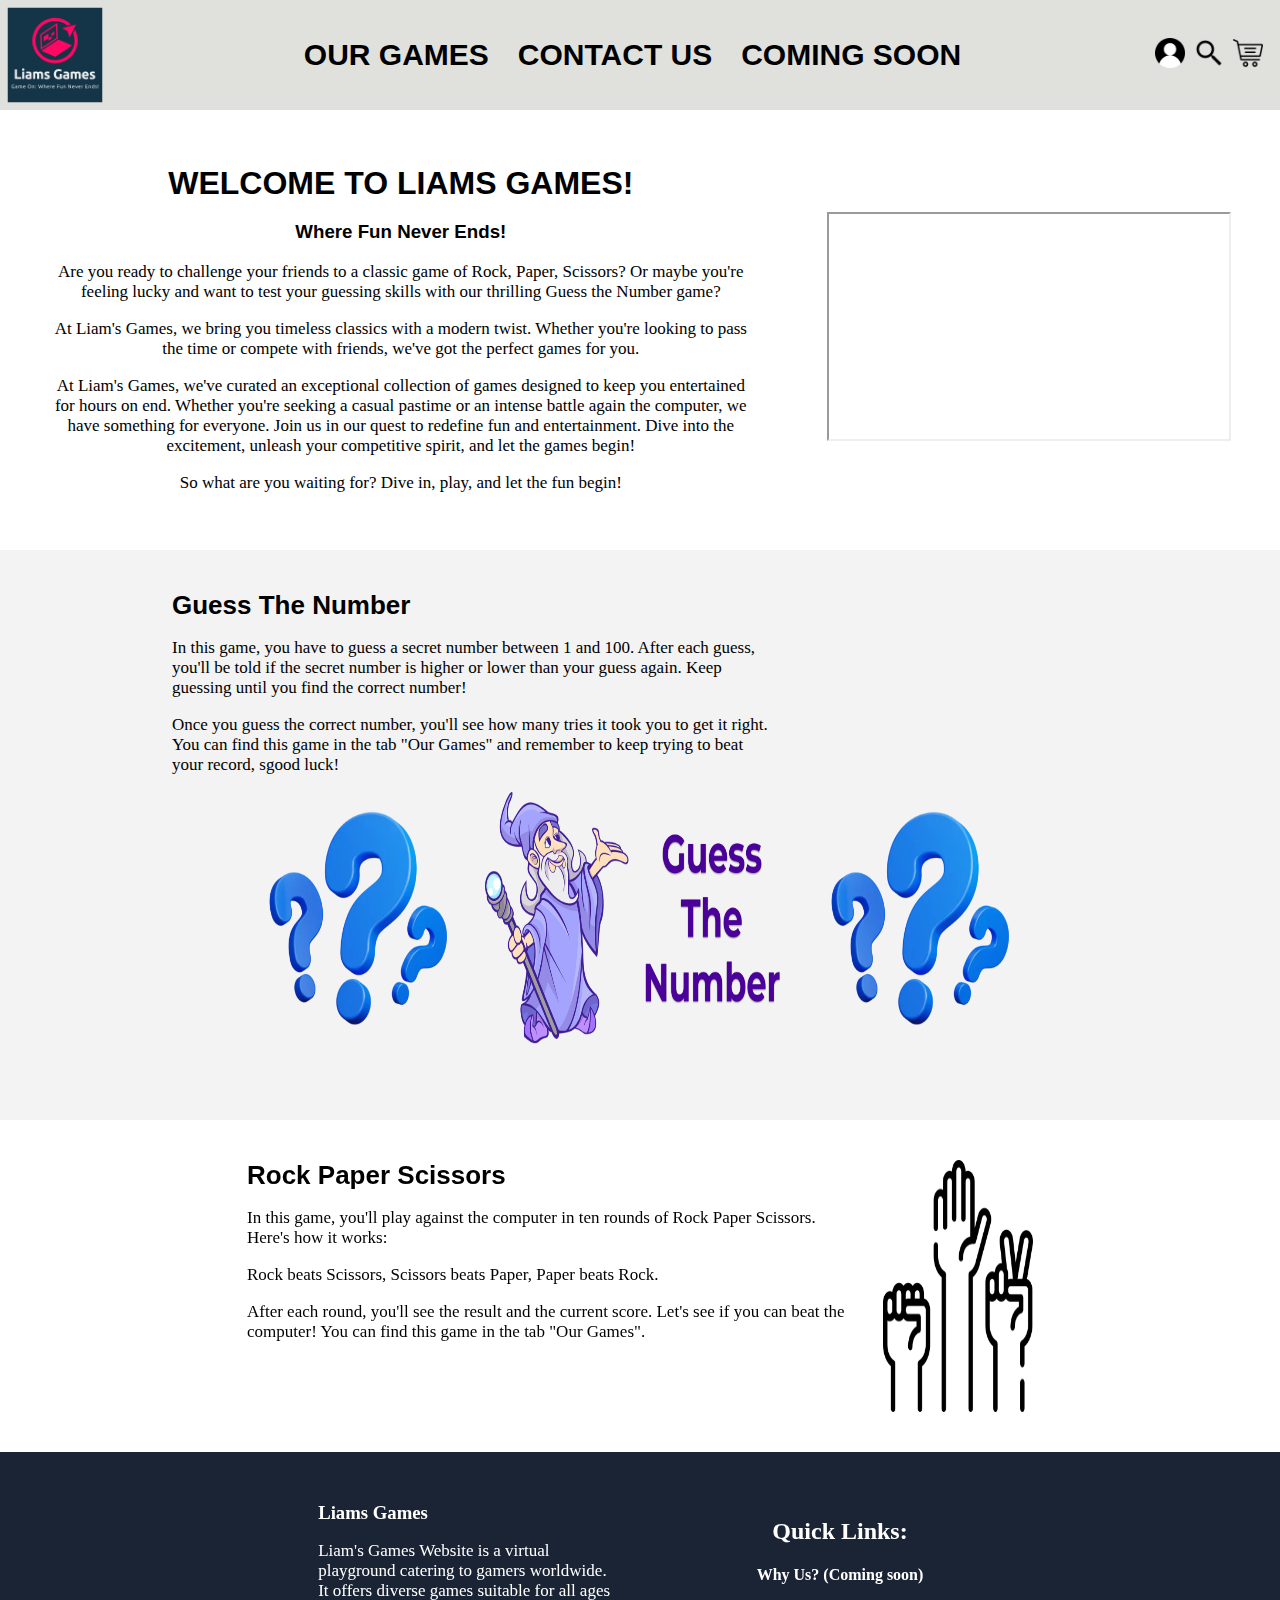
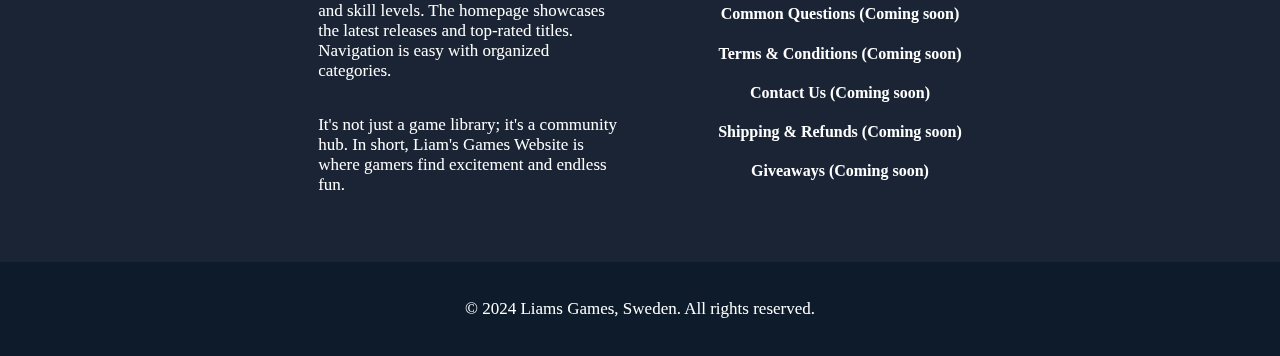
<file: html/homepage.html>
<!DOCTYPE html>
<html lang="en">
<head>
    <meta charset="UTF-8">
    <meta http-equiv="X-UA-Compatible" content="IE=edge">
    <meta name="viewport" content="width=device-width, initial-scale=1.0">
    <link rel="stylesheet" href="../css/homepage.css">
    <title>Liams Games | Homepage</title>
</head>
<body class="noMargin">
    <header class="top">   
        <nav class="spaceNav">
            <div>
                <a href=""><img src="../images/Logo.png" class="logoHeader" alt="logo" /></a>
            </div>
            <ul class="space hidden font resize">
                <li>
                    <h1><a href="../html/ourgames.html" class="noTextDec">OUR GAMES</a></h1>
                </li>
                <li>
                    <h1><a href="../html/contactus.html" class="noTextDec">CONTACT US</a></h1>
                </li>
                <li>
                    <h1>COMING SOON</a></h1>
                </li>
            </ul>
        </nav> 

        <ul class="rowIcons hidden">
            <li>
                <img src="../images/profile.png" class="imgSize" alt="Login button" />
            </li>
            <li>
                <img src="../images/Search.png" class="imgSize" alt="Search button" />
            </li>
            <li>
                <img src="../images/cart2.png" class="imgSize" alt="Card button" />
            </li>
        </ul>

        <div class="menu-toggle" onclick="toggleMenu()">
            <div class="bar"></div>
            <div class="bar"></div>
            <div class="bar"></div>
        </div>

        <nav class="menu">
            <ul class="font">
                <li>
                    <a href="../html/ourGames.html">OUR GAMES</a>
                </li>
                <li>
                    <a href="../html/contactUs.html">CONTACT US</a>
                </li>
                <li>
                    <a href="">(COMING SOON)</a>
                </li>
            </ul>
        </nav>
        <script src="../javascript/script.js"></script>
</header>

    <section class="space marginTop backColorTwo rowWelcome">
        <div class="widthLeftMain marginLeftRight">
            <h1 class="spaceCenter noBotMargin textAlign font h1Welcome">
                WELCOME TO LIAMS GAMES!
            </h1>
            <h3 class="spaceCenter textAlign font">
                Where Fun Never Ends!
            </h3>
            <p class="spaceCenter textAlign noTopMargin">
                Are you ready to challenge your friends to a classic game of Rock, Paper, Scissors?
                Or maybe you're feeling lucky and want to test your guessing skills with our thrilling Guess the Number game?
            </p>
            <p class="spaceCenter textAlign noTopMargin">
                At Liam's Games, we bring you timeless classics with a modern twist. Whether you're looking to pass the
                time or compete with friends, we've got the perfect games for you.
            </p>
            <p class="textAlign noTopMargin">
                At Liam's Games, we've curated an exceptional collection of games designed to keep you entertained for 
                hours on end. Whether you're seeking a casual pastime or an intense battle again the computer, we have something for 
                everyone. Join us in our quest to redefine fun and entertainment. Dive into the excitement, 
                unleash your competitive spirit, and let the games begin!
            </p>
            <p class="spaceCenter textAlign noTopMargin">
                So what are you waiting for? Dive in, play, and let the fun begin!
            </p>  
        </div>
        <div class="video-container marginRight">
            <iframe src="https://share.synthesia.io/embeds/videos/10b5b1b9-43c0-46cb-af6f-e76eaaf08573" s class="widthRightMain" title="AI video"></iframe>
        </div>
    </section>
    
    <section class="backColor">
        <section class="spaceCenter marginBox">
            <div class="box">
                <h1 class="noBotMargin headlines noTopMargin font noTextAlign">
                    Guess The Number
                </h1> 
                <p class="noTextAlign">
                    In this game, you have to guess a secret number between 1 and 100.
                    After each guess, you'll be told if the secret number is higher or 
                    lower than your guess again. Keep guessing until you find the correct number!
                </p>
                <p class="noTextAlign">
                    Once you guess the correct number, you'll see how many tries it took you to get it right. 
                    You can find this game in the tab "Our Games" and remember to keep trying to beat your record, 
                    sgood luck!
                </p>
            </div>   
            <div class="hiddenVideo marginLeft">
                <iframe
                src="https://www.youtube.com/shorts/wBuWlvI6ipM?start=0&vq=hd1080&autoplay=1&loop=1&playlist=kiYjENZEyBw&mute=1"
                width="100%" height="100%" title="Guess The Number" frameborder="0" allowfullscreen>
                </iframe>
            </div>
        </section>
        <section class="rowImg spaceCenter">
            <div class="spaceCenter marginBot hiddenImg">
                <img src="../images/ett.png" class="imgThree" alt="Frågetecken">
            </div>
            <div class="spaceCenter marginBot">
                <img src="../images/gameLogo1.png" class="imgOne" alt="Guess The Number, logo">
            </div>
            <div class="spaceCenter marginBot hiddenImg">
                <img src="../images/ett.png" class="imgThree" alt="Frågetecken">
            </div>
        </section>
    </section>

        <section class="spaceCenter backColorTwo backColorThree row">
            <div class="box marginLeftRight">
                <h1 class="noBotMargin headlines noTopMargin font noTextAlign">
                    Rock Paper Scissors
                </h1>
                <p class="noTextAlign">
                    In this game, you'll play against the computer in ten rounds of Rock Paper Scissors.
                    Here's how it works:
                </p>
                <p class="noTextAlign">
                    Rock beats Scissors,
                    Scissors beats Paper,
                    Paper beats Rock.
                </p>
                <p class="noTextAlign marginBot">
                    After each round, you'll see the result and the current score.
                    Let's see if you can beat the computer! You can find this game in the tab "Our Games".
                </p>
            </div>   
            <div class="row spaceCenter marginRight">
                <div class="spaceCenter">
                    <img src="../images/gameLogo2.png" class="imgTwo" alt="">
                </div>
            </div>
        </section>

    <footer>
        <section class="widthLeft">
            <h3 class="noMargin">
                Liams Games
            </h3>
            <p>
                Liam's Games Website is a virtual playground catering to gamers worldwide. It offers diverse 
                games suitable for all ages and skill levels. The homepage showcases the latest releases and 
                top-rated titles. Navigation is easy with organized categories.
            </p>
            <p>
                It's not just a game library; it's a community hub. In short, Liam's Games Website is where gamers
                find excitement and endless fun.
            </p>
        </section>
        <section class="widthRight">
            <ul class="noLeftPadding">
                <h2 class="noTopMargin">
                    Quick Links:
                </h2>
                <li class="noTopMargin">
                    <h4>
                        <a href="" class="noTextDecTwo">Why Us? (Coming soon)</a>
                    </h4>
                </li>
                <li class="noTopMargin">
                    <h4>
                        <a href="" class="noTextDecTwo">Common Questions (Coming soon)</a>
                    </h4>
                </li>
                <li class="noTopMargin">
                    <h4>
                        <a href="" class="noTextDecTwo">Terms & Conditions (Coming soon)</a>
                    </h4>
                </li>
                <lic class="noTopMargin">
                    <h4>
                        <a href="" class="noTextDecTwo">Contact Us (Coming soon)</a>
                    </h4>
                </li>
                <li class="noTopMargin">
                    <h4>
                        <a href="" class="noTextDecTwo">Shipping & Refunds (Coming soon)</a>
                    </h4>
                </li>
                <li class="noTopMargin">
                    <h4>
                        <a href="" class="noTextDecTwo">Giveaways (Coming soon)</a>
                    </h4>
                </li>
            </ul>
        </section>
    </footer>
    <footer class="centerFooter">
        <p>
            &copy; 2024 Liams Games, Sweden. All rights reserved.
        </p>
    </footer>
</body>
</html>
</file>
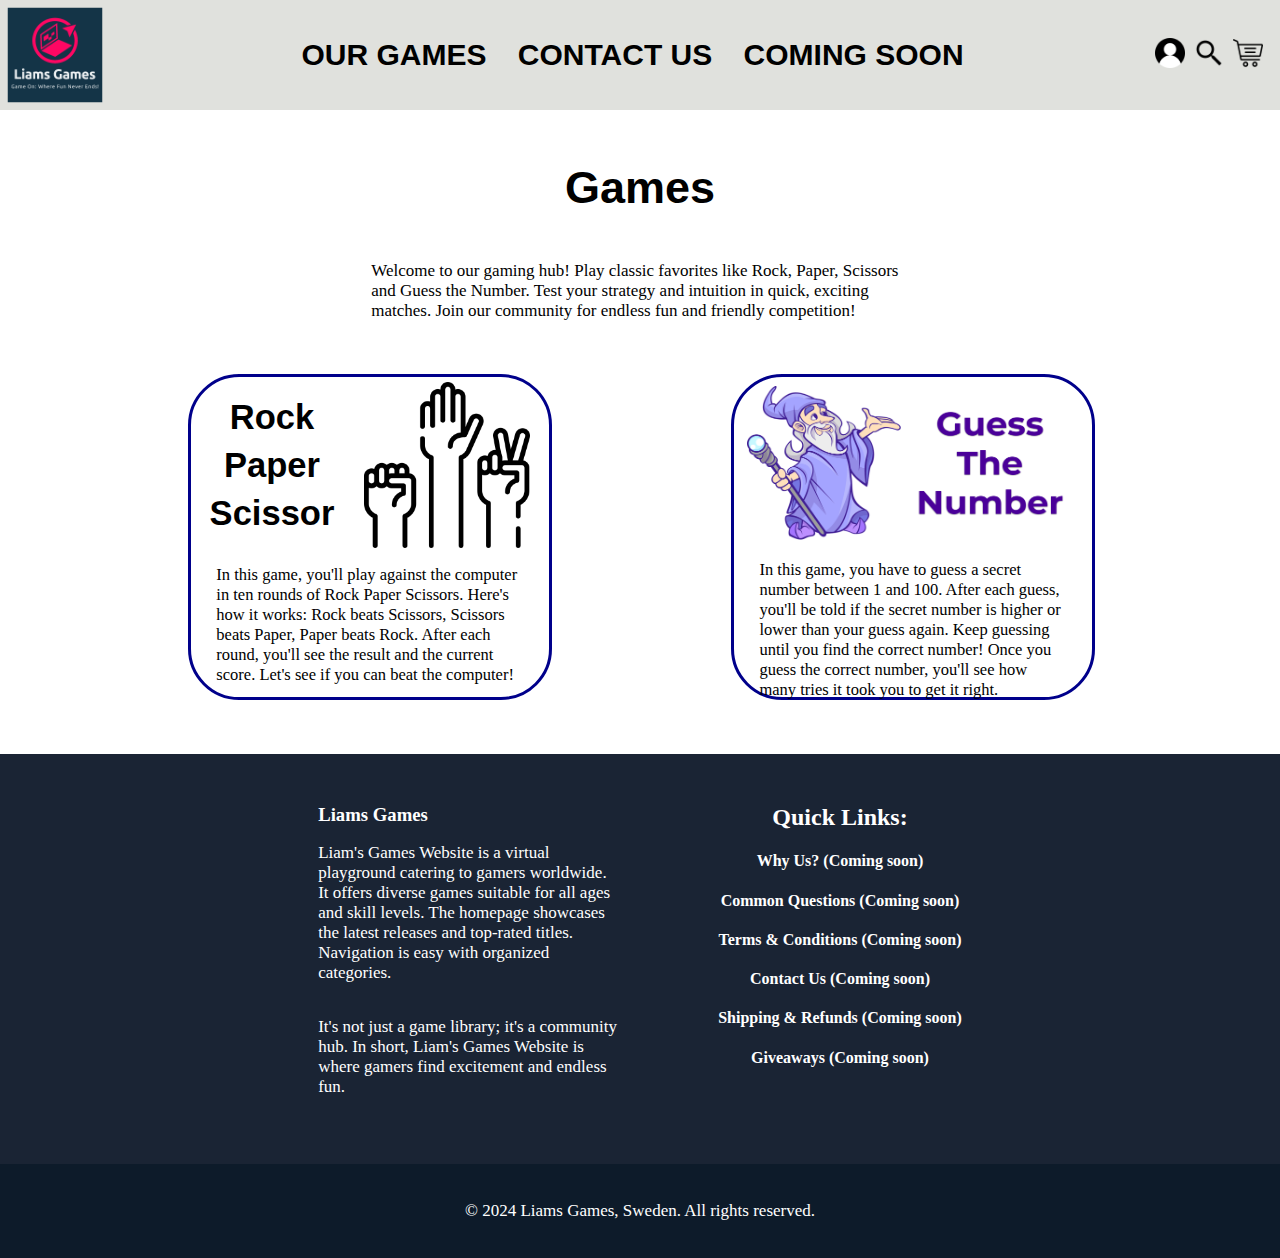
<file: html/ourgames.html>
<!DOCTYPE html>
<html lang="en">

<head>
    <meta charset="UTF-8">
    <meta http-equiv="X-UA-Compatible" content="IE=edge">
    <meta name="viewport" content="width=device-width, initial-scale=1.0">
    <title>Liams Games | Our Games</title>
    <link rel="stylesheet" href="../css/ourgames.css">
</head>

<body>
    <header class="top">   
        <nav class="spaceNav">
            <div class="logo">
                <a href="../index.html"><img src="../images/Logo.png" class="logoHeader" alt="logo" /></a>
            </div>
            <ul class="space hidden font resize">
                <li>
                    <h1><a href="../html/ourgames.html" class="noTextDec">OUR GAMES</a></h1>
                </li>
                <li>
                    <h1><a href="../html/contactus.html" class="noTextDec">CONTACT US</a></h1>
                </li>
                <li>
                    <h1>COMING SOON</a></h1>
                </li>
            </ul>
        </nav> 

        <ul class="rowIcons hidden">
            <li>
                <img src="../images/profile.png" class="imgSize" alt="Login button" />
            </li>
            <li>
                <img src="../images/Search.png" class="imgSize" alt="Search button" />
            </li>
            <li>
                <img src="../images/cart2.png" class="imgSize" alt="Card button" />
            </li>
        </ul>

        <div class="menu-toggle" onclick="toggleMenu()">
            <div class="bar"></div>
            <div class="bar"></div>
            <div class="bar"></div>
        </div>

        <nav class="menu">
            <ul class="font">
                <li>
                    <a href="../html/ourgames.html">OUR GAMES</a>
                </li>
                <li>
                    <a href="../html/contactUs.html">CONTACT US</a>
                </li>
                <li>
                    <a href="">(COMING SOON)</a>
                </li>
            </ul>
        </nav>
        <script src="../javascript/script.js"></script>
</header>
    <div class="headline">
        <h1 class="font marginTop textSize">
            Games
        </h1>
        <p class="intro">
            Welcome to our gaming hub! Play classic favorites like Rock, Paper, Scissors and Guess the Number.
            Test your strategy and intuition in quick, exciting matches.
            Join our community for endless fun and friendly competition!
        </p>
    </div>
    <div class="rowOne">
        <div class="hover width">
            <a href="../html/rockPaperScissor.html" class="link noUnderline column width border height">
                <div class="rowGame">
                    <img src="../images/gameLogo2.png" class="imgTwo" alt="">
                    <div class="column">
                        <h2 class="text font">
                            Rock
                        </h2>
                        <h2 class="text font">
                            Paper
                        </h2>
                        <h2 class="text font">
                            Scissor
                        </h2>
                    </div>
                </div>
                <div class="column textSize marginLR">
                    <p class="textColor">
                        In this game, you'll play against the computer in ten rounds of Rock Paper Scissors.
                        Here's how it works: Rock beats Scissors,
                        Scissors beats Paper,
                        Paper beats Rock.
                        After each round, you'll see the result and the current score.
                        Let's see if you can beat the computer!
                    </p>
                </div>
            </a>
        </div>

        <div class="hover column width">
            <a href="../html/guessNumber.html" class="border noUnderline width height">
                <img src="../images/gameLogo1.png" class="img" alt="">
                <div class="column textSize marginLR">
                    <p class="textColor">
                        In this game, you have to guess a secret number between 1 and 100.
                        After each guess, you'll be told if the secret number is higher or
                        lower than your guess again. Keep guessing until you find the correct number!
                        Once you guess the correct number, you'll see how many tries it took you to get it right.
                    </p>
                </div>
            </a>
        </div>
    </div>
    <footer>
        <section class="widthLeft">
            <h3 class="noMargin">
                Liams Games
            </h3>
            <p>
                Liam's Games Website is a virtual playground catering to gamers worldwide. It offers diverse 
                games suitable for all ages and skill levels. The homepage showcases the latest releases and 
                top-rated titles. Navigation is easy with organized categories.
            </p>
            <p>
                It's not just a game library; it's a community hub. In short, Liam's Games Website is where gamers
                find excitement and endless fun.
            </p>
        </section>
        <section class="widthRight">
            <ul class="noLeftPadding">
                <h2 class="noTopMargin">
                    Quick Links:
                </h2>
                <li class="noTopMargin">
                    <h4>
                        <a href="" class="noTextDecTwo">Why Us? (Coming soon)</a>
                    </h4>
                </li>
                <li class="noTopMargin">
                    <h4>
                        <a href="" class="noTextDecTwo">Common Questions (Coming soon)</a>
                    </h4>
                </li>
                <li class="noTopMargin">
                    <h4>
                        <a href="" class="noTextDecTwo">Terms & Conditions (Coming soon)</a>
                    </h4>
                </li>
                <lic class="noTopMargin">
                    <h4>
                        <a href="" class="noTextDecTwo">Contact Us (Coming soon)</a>
                    </h4>
                </li>
                <li class="noTopMargin">
                    <h4>
                        <a href="" class="noTextDecTwo">Shipping & Refunds (Coming soon)</a>
                    </h4>
                </li>
                <li class="noTopMargin">
                    <h4>
                        <a href="" class="noTextDecTwo">Giveaways (Coming soon)</a>
                    </h4>
                </li>
            </ul>
        </section>
    </footer>
    <footer class="centerFooter">
        <p>
            &copy; 2024 Liams Games, Sweden. All rights reserved.
        </p>
    </footer>

</body>

</html>
</file>
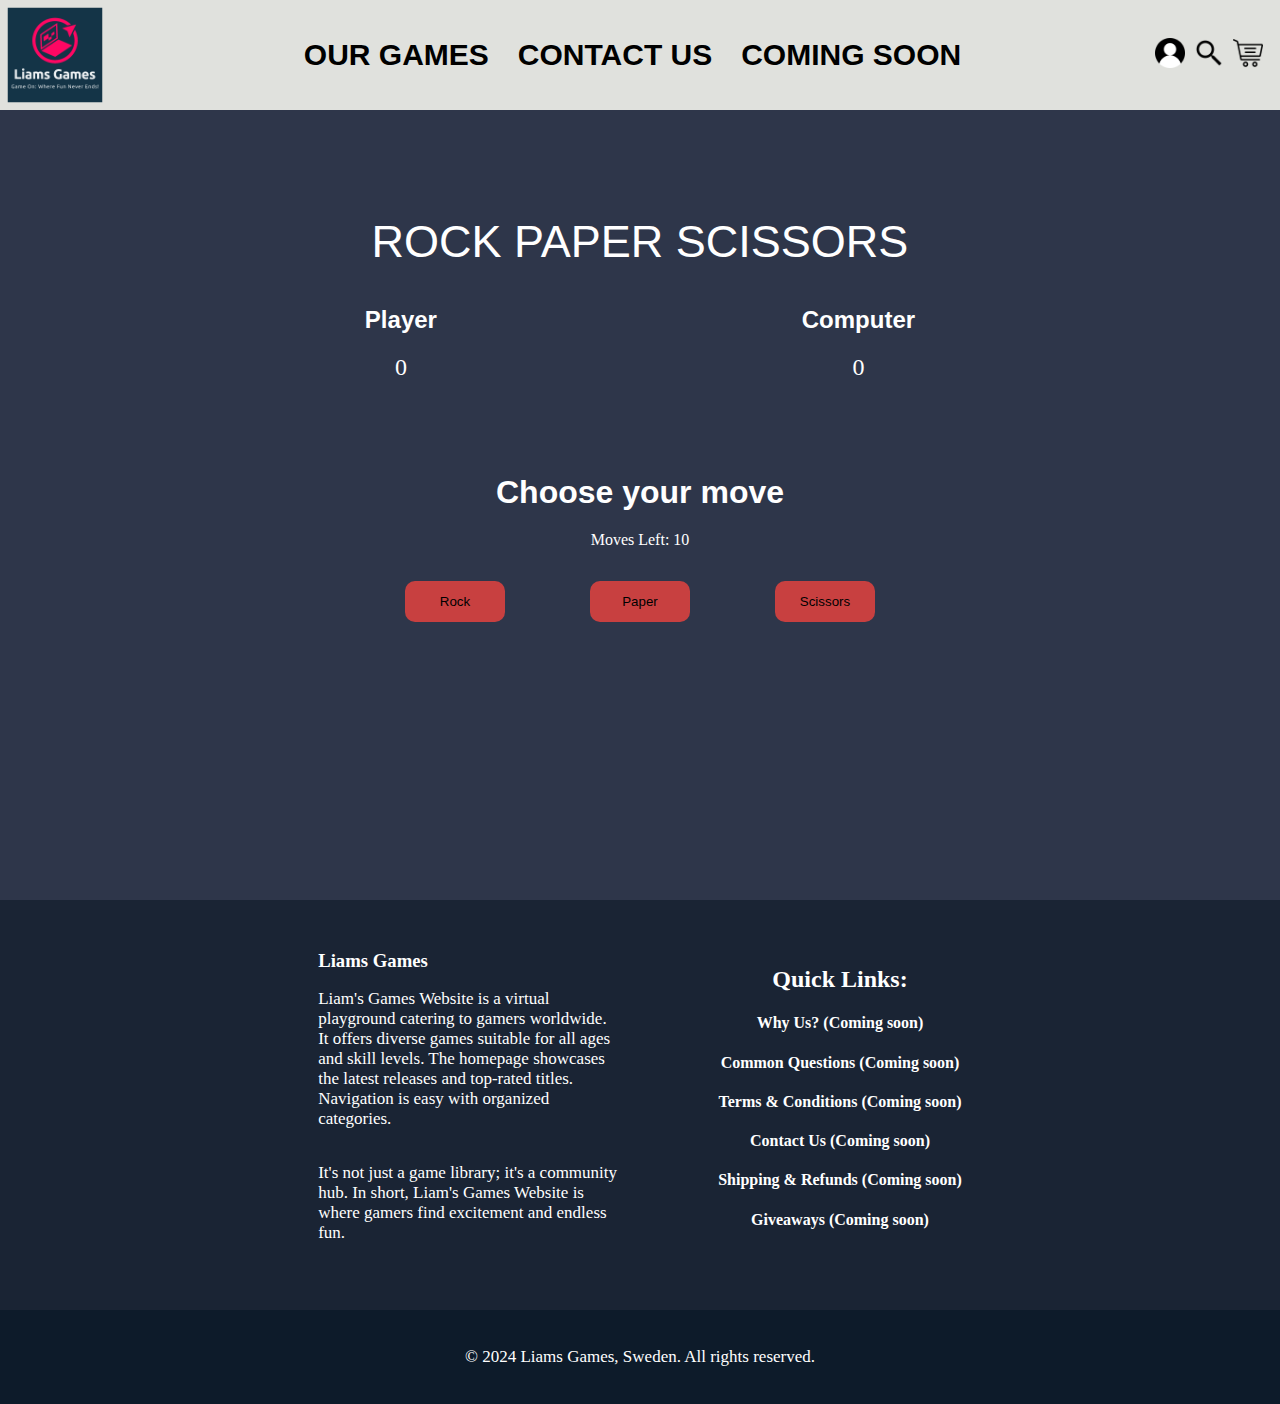
<file: html/rockPaperScissor.html>
<!DOCTYPE html>
<html lang="en">

<head>
    <meta charset="UTF-8">
    <meta name="viewport" content="width=device-width, 
                   initial-scale=1.0">
    <link rel="stylesheet" href="../css/game.css">
    <title>Liams Games | Rock Paper Scissor</title>
</head>

<body>
    <header class="top">   
        <nav class="spaceNav">
            <div class="logo">
                <a href="../index.html"><img src="../images/Logo.png" class="logoHeader" alt="logo" /></a>
            </div>
            <ul class="space hidden font resize">
                <li>
                    <h1><a href="../html/ourgames.html" class="noTextDec">OUR GAMES</a></h1>
                </li>
                <li>
                    <h1><a href="../html/contactus.html" class="noTextDec">CONTACT US</a></h1>
                </li>
                <li>
                    <h1>COMING SOON</a></h1>
                </li>
            </ul>
        </nav> 

        <ul class="rowIcons hidden">
            <li>
                <img src="../images/profile.png" class="imgSize" alt="Login button" />
            </li>
            <li>
                <img src="../images/Search.png" class="imgSize" alt="Search button" />
            </li>
            <li>
                <img src="../images/cart2.png" class="imgSize" alt="Card button" />
            </li>
        </ul>

        <div class="menu-toggle" onclick="toggleMenu()">
            <div class="bar"></div>
            <div class="bar"></div>
            <div class="bar"></div>
        </div>

        <nav class="menu">
            <ul class="font">
                <li>
                    <a href="../html/ourgames.html">OUR GAMES</a>
                </li>
                <li>
                    <a href="../html/contactus.html">CONTACT US</a>
                </li>
                <li>
                    <a href="">(COMING SOON)</a>
                </li>
            </ul>
        </nav>
        <script src="../javascript/script.js"></script>
</header>
    <section class="game marginTop gameBack">

        <div class="title marginTop font">ROCK PAPER SCISSORS</div>


        <div class="score marginTop">
            <div class="playerScore">
                <h2 class="font">Player</h2>
                <p class="p-count count">0</p>

            </div>
            <div class="computerScore">
                <h2 class="font">Computer</h2>
                <p class="c-count count">0</p>

            </div>
        </div>

        <div class="move font">Choose your move</div>


        <div class="movesleft moves">Moves Left: 10 </div>


        <div class="options">
            <button class="rock">Rock</button>
            <button class="paper">Paper</button>
            <button class="scissor">Scissors</button>
        </div>


        <div class="result"></div>


        <button class="reload"></button>

    </section>

    <footer>
        <section class="widthLeft">
            <h3 class="noMargin">
                Liams Games
            </h3>
            <p>
                Liam's Games Website is a virtual playground catering to gamers worldwide. It offers diverse 
                games suitable for all ages and skill levels. The homepage showcases the latest releases and 
                top-rated titles. Navigation is easy with organized categories.
            </p>
            <p>
                It's not just a game library; it's a community hub. In short, Liam's Games Website is where gamers
                find excitement and endless fun.
            </p>
        </section>
        <section class="widthRight">
            <ul class="noLeftPadding">
                <h2 class="noTopMargin">
                    Quick Links:
                </h2>
                <li class="noTopMargin">
                    <h4>
                        <a href="" class="noTextDecTwo">Why Us? (Coming soon)</a>
                    </h4>
                </li>
                <li class="noTopMargin">
                    <h4>
                        <a href="" class="noTextDecTwo">Common Questions (Coming soon)</a>
                    </h4>
                </li>
                <li class="noTopMargin">
                    <h4>
                        <a href="" class="noTextDecTwo">Terms & Conditions (Coming soon)</a>
                    </h4>
                </li>
                <lic class="noTopMargin">
                    <h4>
                        <a href="" class="noTextDecTwo">Contact Us (Coming soon)</a>
                    </h4>
                </li>
                <li class="noTopMargin">
                    <h4>
                        <a href="" class="noTextDecTwo">Shipping & Refunds (Coming soon)</a>
                    </h4>
                </li>
                <li class="noTopMargin">
                    <h4>
                        <a href="" class="noTextDecTwo">Giveaways (Coming soon)</a>
                    </h4>
                </li>
            </ul>
        </section>
    </footer>
    <footer class="centerFooter">
        <p>
            &copy; 2024 Liams Games, Sweden. All rights reserved.
        </p>
    </footer>

    <script src="../javascript/rps.js"></script>
</body>

</html>
</file>
<file: css/index.css>
.space {
    display: flex;
    align-items: center;
    justify-content: center;
    width: 100%;
    gap: 3%;
  }

  .spaceNav{
    display: flex;
    width: 100%;
  }

  .spaceCenter {
    display: flex;
    justify-content: center;
  }
  
  .noTextDec {
    color: black;
    text-decoration: none;
    font-style: unset;
  }
  
  .noTextDec:hover {
    color: rgb(68, 66, 66);
  }
  
  .noTextDecTwo {
    color: white;
    text-decoration: none;
    font-style: unset;
  }

  ul{
    list-style-type: none;
  }

  p{
    font-size: 17px;
  }

  .imgSize{
      width: 30px;
      height: 30px;
      aspect-ratio: 1/1;
  }

  .top {
    display: flex;
    background-color: #E0E1DD;
    font-size: 15px;
    top: 0;
    position: fixed;
    width: 100%;
    z-index: 6;
  }
  
  .noMargin {
    margin: 0%;
  }

  .logoHeader {
    display: flex;
    width: 90px;
    padding: 10px;
    transition: transform 0.3s ease-in-out;
  }

  .logoHeader:hover {
    transform: scale(1.05);
  }
  
  .widthRight{
    max-width: 300px;
    margin: 50px;
    text-align: center;
  }
  
  .widthLeft{
    max-width: 300px;
    margin: 50px;
    display: flex;
    flex-direction: column;
    justify-content: center;
  }

  footer{
    display: flex;
    justify-content: center;
    background-color: #1a2434;
    color: white;
  }
  
  .noTopMargin{
    margin-top: 0%;
  }
  
  .backColorTwo{
    padding-bottom: 40px;
  }
  
  .backColorThree{
    padding-top: 40px;
  }
  
  .backColor{
    padding: 40px;
    background-color: #f3f3f3;
  }
  
  .noLeftPadding{
    padding-left: 0%;
  }
  
  .noBotMargin{
    margin-bottom: 0%;
  }
  
  .centerFooter {
    display: flex;
    justify-content: center;
    padding: 20px;
    background-color: #0D1B2A;
  }
  
  .row{
    display: flex;
    flex-direction: row;
  }
  
  .rowWelcome{
    display: flex;
    flex-direction: row;
  }
  
  .rowImg{
    display: flex;
    flex-direction: row;
  }
  
  .rowIcons{
    display: flex;
    flex-direction: row;
    align-items: center;
    gap: 10%;
    margin-right: 35px;
  }
  
  .marginRight{
    margin-right: 4vh;
  }
  
  .marginLeftRight{
    margin-right: 4vh;
    margin-left: 4vh;
  }
  
  .marginLeft{
    margin-left: 4vh;
  }
  
  .marginTop{
    margin-top: 130px;
  }
  
  .marginBot{
    margin-bottom: 4vh;
  }
  
  .box {
    max-width: 600px;
  }
  
  .imgOne{
    width: 310px;
  }
  
  .imgTwo{
    max-width: 150px;
    height: 220px;
    display: flex;
    align-items: center;
  }
  
  .imgThree{
    width: 70%;
  }
  
  .textAlign{
    display: flex;
    text-align: center;
  }

  .noTextAlign{
    display: flex;
  }
  
  .video-container{
    display: flex;
    justify-content: center;
    align-items: center;
    transition: transform 0.3s ease-in-out;
  }
  
  .video-container iframe{
    max-width: 100%;
    max-height: 100%;
  }
  
  .video-container:hover{
    transform: scale(1.07);
  }
  
  .font{
    font-family: 'Lucida Sans', 'Lucida Sans Regular', 'Lucida Grande', 'Lucida Sans Unicode', Geneva, Verdana, sans-serif;
  }
  
  .widthLeftMain{
    max-width: 55%;
    display: flex;
    flex-direction: column;
    justify-content: center;
  }
  
  .widthRightMain{
    max-width: 100%;
    width: 400px;
    height: 225px;
    display: flex;
  }
  
  .headlines{
    font-size: 26px;
  }
  
  @media (max-width: 570px) {
    .hiddenImg{
      display: none;
    }
    .row {
      flex-direction: column;
    }
  }
  
  @media (max-width: 520px) {
    .marginRight{
      margin-right: 0%;
    }
    .noTextAlign{
      text-align: center;
      justify-content: center;
    }
    .h1Welcome{
      font-size: 22px;
    }
  }
  .menu-toggle {
    display: none;
    width: 30px;
    height: 20px;
    position: fixed;
    top: 36px;
    right: 20px;
    cursor: pointer;  
    z-index: 999;
  }
  
  @media (max-width: 825px) {
    .rowWelcome{
      flex-direction: column;
    }
    .widthLeftMain{
      max-width: 90%;
      margin-bottom: 3vh;
    }
    .resize{
      font-size: 12px;
    }
  }

  @media (max-width: 1035px) {
    .hiddenVideo {
      display: none;
    }
  }
  
  @media (max-width: 400px ) {
    .welcomeHeader{
      font-size: 19px;
    }
    .centerFooter{
      font-size: 13.5px;
    }
  }

  @media (max-width: 750px) {
    footer {
    flex-direction: column;
    align-items: center;
    }

    .widthLeft {
      max-width: 320px;
      margin-left: 30px;
      margin-right: 30px;
    }

    .widthRight {
      max-width: 320px;
      margin-left: 30px;
      margin-right: 30px;
      margin-top: 0;
    }
  }

  @media (max-width: 710px ) {
    .hidden{
      display: none;
    } 
    .menu-toggle{
      display: block;
    }
  }

  @media (max-width: 400px ) {
  .centerFooter{
    font-size: 13.5px;
  }
}

  .back{
    background-color: white;
    padding-top: 20px;
    padding-bottom: 20px;
  }

  .reverse{
    flex-direction: row-reverse;
  }

  body {
    margin: 0;
  }


  .bar {
    width: 100%;
    height: 3px;
    background-color: black;
    margin: 5px 0;
  }

  .menu {
    display: none;
    position: fixed;
    top: 0;
    right: 0;
    background-color: #f9f9f9;
    width: 200px;
    height: 100%;
    padding-top: 60px;
    z-index: 998;
  }

  .menu ul {
    list-style: none;
    padding: 0;
  }

  .menu ul li {
    padding: 20px;
  }

  .menu ul li a {
    text-decoration: none;
    color: black;
  }
</file>
<file: guessNumber.css>
body {
    font-family: sans-serif;
    width: 50%;
    max-width: 800px;
    min-width: 480px;
    margin: 0 auto;
}

.game{
    display: flex;
    justify-content: center;
    flex-direction: column;
    align-items: center;
    height: 70vh;
}
</file>
<file: homepage.css>
.space {
    display: flex;
    align-items: center;
    justify-content: center;
    width: 100%;
    gap: 3%;
    margin-right: 110px;
  }

  .spaceNav{
    display: flex;
    width: 100%;
  }

  .spaceCenter {
    display: flex;
    justify-content: center;
  }
  
  .noTextDec {
    color: black;
    text-decoration: none;
    font-style: unset;
  }
  
  .noTextDec:hover {
    color: rgb(68, 66, 66);
  }
  
  .noTextDecTwo {
    color: white;
    text-decoration: none;
    font-style: unset;
  }

  ul{
    list-style-type: none;
  }

  p{
    font-size: 17px;
  }

  .top {
    display: flex;
    background-color: #E0E1DD;
    font-size: 15px;
    top: 0;
  }
  
  .noMargin {
    margin: 0%;
  }

  .logoHeader {
    display: flex;
    width: 90px;
    padding: 10px;
    transition: transform 0.3s ease-in-out;
  }

  .logoHeader:hover {
    transform: scale(1.05);
  }
  
  .widthRight{
    max-width: 300px;
    margin: 50px;
    text-align: center;
  }
  
  .widthLeft{
    max-width: 300px;
    margin: 50px;
    display: flex;
    flex-direction: column;
    justify-content: center;
  }

  .widthLeftMain{
    max-width: 55%;
    display: flex;
    flex-direction: column;
    justify-content: center;
  }

  .widthRightMain{
    max-width: 100%;
    width: 400px;
    height: 225px;
    display: flex;
  }

  footer{
    display: flex;
    justify-content: center;
    background-color: #1a2434;
    color: white;
  }

  .noTopMargin{
    margin-top: 0%;
  }

  .backColorTwo{
    padding-bottom: 40px;
  }

  .backColorThree{
    padding-top: 40px;
  }

  .backColor{
    padding: 40px;
    background-color: #f3f3f3;
  }

  .noBotMargin{
    margin-bottom: 0%;
  }

  .centerFooter {
    display: flex;
    justify-content: center;
    padding: 20px;
    background-color: #0D1B2A;
  }

  .marginBox{
    margin: 9vh;
    margin-bottom: 2vh;
    margin-top: 2vh;
  }

  .row{
    display: flex;
    flex-direction: row;
  }

  .marginRight{
    margin-right: 4vh;
  }

  .marginLeft{
    margin-left: 4vh;
  }

  .marginTop{
    margin-top: 5vh;
  }

  .box {
    width: 600px;
  }

  .imgOne{
    width: 90%;
    height: 28vh;
  }
  
  .imgTwo{
    width: 75%;
    height: 28vh;
    display: flex;
    align-self: center;
  }

  .textAlign{
    display: flex;
    text-align: center;
  }

  .video-container{
    display: flex;
    justify-content: center;
    align-items: center;
    transition: transform 0.3s ease-in-out;
  }

  .video-container iframe{
    max-width: 100%;
    max-height: 100%;
  }

  .video-container:hover{
    transform: scale(1.07);
  }

  .headlines{
    font-size: 26px;
  }

  @media (max-width: 350px) {
    .hiddenVideo {
      display: none;
    }
  }
  
  @media (max-width: 400px ) {
    .welcomeHeader{
      font-size: 19px;
    }
    .centerFooter{
      font-size: 13.5px;
    }
  }
  
  @media (max-width: 750px) {
    .hidden {
        display: none;
      }
  }

  @media (max-width: 745px) {
    footer {
    flex-direction: column;
    align-items: center;
    }

    .widthLeft {
      max-width: 320px;
      margin-left: 30px;
      margin-right: 30px;
    }

    .widthRight {
      max-width: 320px;
      margin-left: 30px;
      margin-right: 30px;
      margin-top: 0;
    }
  }
</file>
<file: game.css>
*{
    padding: 0;
    
    box-sizing: border-box;
    background: #2e364a;
    color: #fff;
}

.game{
    display: flex;
    flex-direction: column;
    height: 100vh;
    width: 98.2vw;
    justify-content: center;
    align-items: center;
}
 
.title{
    position: absolute;
    top: 0;
    font-size: 4rem;
    z-index: 2;
}
 
.score{
    display: flex;
    width: 30vw;
    justify-content: space-evenly;
    position: absolute;
    top: 70px;
    z-index: 1;
}
 
.p-count,.c-count{
    text-align: center;
    font-size: 1.5rem;
    margin-top: 1rem;
}
 
.options{
    display: flex;
    width: 50vw;
    justify-content: space-evenly;
    margin-top: 2rem;
}
 
.rock, .paper, .scissor{
    padding: 0.8rem;
    width: 100px;
    border-radius: 10px;
    background: rgb(200, 64, 64);
    outline: none;
    border-color: rgb(200, 64, 64);
    border: none;
    cursor: pointer;
}
 
.move{
    font-size: 2rem;
    font-weight: bold;
}
 
.reload {
    display: none;
    margin-top: 2rem;
    padding: 1rem;
    background: green;
    outline: none;
    border: none;
    border-radius: 10px;
    cursor: pointer;
}
 
.result{
    margin-top: 20px;
    font-size: 1.2rem;
}
 
@media screen and (max-width: 612px)
{  
    .title{
        text-align: center;
    }
    .score{
        position: absolute;
        top: 200px;
        width: 100vw;
    }
    .options{
        width: 100vw;
    }
}

.row{
    display: flex;
    flex-direction: row;
    justify-content: center;
    align-items: center;
    height: 100vh;
}

.leftMargin{
    margin-left: 10vw;
}
</file>
<file: css/contactus.css>
.message{
  display: flex;
  flex-direction: column;
  justify-content: center;
  align-items: center;
  margin-top: 4vh;
  margin-bottom: 4vh;
  margin-right: 4vw;
  margin-left: 4vw;
}
.column{
  display: flex;
  flex-direction: column;
}

.margin{
  margin-left: 7vw;
  margin-right: 7vw;
  text-align: center;
}

.topMargin{
  margin-top: 21vh;
  display: flex;
  justify-content: center;
}

.font{
  font-family: 'Lucida Sans', 'Lucida Sans Regular', 'Lucida Grande', 'Lucida Sans Unicode', Geneva, Verdana, sans-serif;
}

@media (max-width: 500px){
    .margin{
        font-size: smaller;
    }

    .topMargin{
      font-size: 3.5vh;
    }
}

.row{
    display: flex;
    flex-direction: row;
    justify-content: center;
    align-items: center;
    margin-top: 4vh;
    margin-bottom: 4vh;
    margin-right: 4vw;
    margin-left: 4vw;
  }

  .leftMargin{
    margin-left: 10vw;
  }
  .menu-toggle {
    display: none;
    width: 30px;
    height: 20px;
    position: fixed;
    top: 36px;
    right: 20px;
    cursor: pointer;
    z-index: 999;
  }

.moves{
  padding-top: 20px;
}

.space {
  display: flex;
  align-items: center;
  justify-content: center;
  width: 100%;
  gap: 3%;
}

.rowIcons {
  display: flex;
  flex-direction: row;
  align-items: center;
  gap: 10%;
  margin-right: 35px;
}

@media (max-width: 570px) {
    .hiddenImg{
      display: none;
    }
}

@media (max-width: 825px) {
    .resize{
      font-size: 12px;
    }
  }

  @media (max-width: 750px) {
    footer {
    flex-direction: column;
    align-items: center;
    }

    .widthLeft {
      max-width: 320px;
      margin-left: 30px;
      margin-right: 30px;
    }

    .widthRight {
      max-width: 320px;
      margin-left: 30px;
      margin-right: 30px;
      margin-top: 0;
    }
  }
  
  @media (max-width: 710px ) {
    .hidden{
      display: none;
    } 

    .menu-toggle{
      display: block;
    }
  }


.spaceNav {
    display: flex;
    width: 100%;
}

.spaceCenter {
    display: flex;
    justify-content: center;
}

.noTextDec {
    color: black;
    text-decoration: none;
    font-style: unset;
}

.noTextDec:hover {
    color: rgb(68, 66, 66);
}

.noTextDecTwo {
    color: white;
    text-decoration: none;
    font-style: unset;
}

ul {
    list-style-type: none;
}

p {
    font-size: 17px;
}

.imgSize {
    width: 30px;
    height: 30px;
    aspect-ratio: 1/1;
}

.top {
    display: flex;
    background-color: #E0E1DD;
    font-size: 15px;
    top: 0;
    position: fixed;
    width: 100%;
    z-index: 6;
}

.noMargin {
    margin: 0%;
}

.logoHeader {
    display: flex;
    width: 90px;
    padding: 10px;
    transition: transform 0.3s ease-in-out;
}

.logoHeader:hover {
    transform: scale(1.05);
}

.widthRight {
    max-width: 300px;
    margin: 50px;
    text-align: center;
}

.widthLeft {
    max-width: 300px;
    margin: 50px;
    display: flex;
    flex-direction: column;
    justify-content: center;
}

footer {
    display: flex;
    justify-content: center;
    background-color: #1a2434;
    color: white;
}

.centerFooter {
    display: flex;
    justify-content: center;
    padding: 20px;
    background-color: #0D1B2A;
}


.noLeftPadding {
    padding-left: 0%;
}

.noTopMargin{
    margin-top: 0%;
}

.back{
    background-color: white;
    padding-top: 20px;
    padding-bottom: 20px;
  }

  .reverse{
    flex-direction: row-reverse;
  }

  body {
    margin: 0;
  }


  .bar {
    width: 100%;
    height: 3px;
    background-color: black;
    margin: 5px 0;
  }

  .menu {
    display: none;
    position: fixed;
    top: 0;
    right: 0;
    background-color: #f9f9f9;
    width: 200px;
    height: 100%;
    padding-top: 60px;
    z-index: 998;
  }

  .menu ul {
    list-style: none;
    padding: 0;
  }

  .menu ul li {
    padding: 20px;
  }

  .menu ul li a {
    text-decoration: none;
    color: black;
  }
</file>
<file: css/guessNumber.css>
.font{
  font-family: 'Lucida Sans', 'Lucida Sans Regular', 'Lucida Grande', 'Lucida Sans Unicode', Geneva, Verdana, sans-serif;
}

.textCenter{
  text-align: center;
}

.center{
  display: flex;
  flex-direction: column;
  align-items: center;
}

.gameMargin{
  margin-top: 2vh;
}

.game{
    display: flex;
    justify-content: center;
    flex-direction: column;
    align-items: center;
    height: 100vh;
    margin-left: 5vh;
    margin-right: 5vh;
}

.row{
    display: flex;
    flex-direction: row;
    justify-content: center;
    align-items: center;
  }

.leftMargin{
  margin-left: 10vw;
}

.moves{
  padding-top: 20px;
}

.space {
  display: flex;
  align-items: center;
  justify-content: center;
  width: 100%;
  gap: 3%;
}

.rowIcons {
  display: flex;
  flex-direction: row;
  align-items: center;
  gap: 10%;
  margin-right: 35px;
}


.spaceNav {
    display: flex;
    width: 100%;
}

.spaceCenter {
    display: flex;
    justify-content: center;
}

.noTextDec {
    color: black;
    text-decoration: none;
    font-style: unset;
}

.noTextDec:hover {
    color: rgb(68, 66, 66);
}

.noTextDecTwo {
    color: white;
    text-decoration: none;
    font-style: unset;
}

ul {
    list-style-type: none;
}

p {
    font-size: 17px;
}

.imgSize {
    width: 30px;
    height: 30px;
    aspect-ratio: 1/1;
}

.top {
    display: flex;
    background-color: #E0E1DD;
    font-size: 15px;
    top: 0;
    position: fixed;
    width: 100%;
    z-index: 6;
}

.noMargin {
    margin: 0%;
}

.logoHeader {
    display: flex;
    width: 90px;
    padding: 10px;
    transition: transform 0.3s ease-in-out;
}

.logoHeader:hover {
    transform: scale(1.05);
}

.widthRight {
    max-width: 300px;
    margin: 50px;
    text-align: center;
}

.widthLeft {
    max-width: 300px;
    margin: 50px;
    display: flex;
    flex-direction: column;
    justify-content: center;
}

footer {
    display: flex;
    justify-content: center;
    background-color: #1a2434;
    color: white;
}

.centerFooter {
    display: flex;
    justify-content: center;
    padding: 20px;
    background-color: #0D1B2A;
}


.noLeftPadding {
    padding-left: 0%;
}

.noTopMargin{
    margin-top: 0%;
}

.back{
    background-color: white;
    padding-top: 20px;
    padding-bottom: 20px;
  }

  .reverse{
    flex-direction: row-reverse;
  }

  body {
    margin: 0;
  }

  .menu-toggle {
    display: none;
    width: 30px;
    height: 20px;
    position: fixed;
    top: 36px;
    right: 20px;
    cursor: pointer;
    z-index: 999;
  }

  .bar {
    width: 100%;
    height: 3px;
    background-color: black;
    margin: 5px 0;
  }

  .menu {
    display: none;
    position: fixed;
    top: 0;
    right: 0;
    background-color: #f9f9f9;
    width: 200px;
    height: 100%;
    padding-top: 60px;
    z-index: 998;
  }

  .menu ul {
    list-style: none;
    padding: 0;
  }

  .menu ul li {
    padding: 20px;
  }

  .menu ul li a {
    text-decoration: none;
    color: black;
  }



  @media (max-width: 570px) {
    .hiddenImg{
      display: none;
    }
}

@media (max-width: 825px) {
    .resize{
      font-size: 12px;
    }
  }

  @media (max-width: 750px) {
    footer {
    flex-direction: column;
    align-items: center;
    }

    .widthLeft {
      max-width: 320px;
      margin-left: 30px;
      margin-right: 30px;
    }

    .widthRight {
      max-width: 320px;
      margin-left: 30px;
      margin-right: 30px;
      margin-top: 0;
    }
  }
  
  @media (max-width: 710px ) {
    .hidden{
      display: none;
    } 

    .menu-toggle{
      display: block;
    }
  }
</file>
<file: css/homepage.css>
.space {
    display: flex;
    align-items: center;
    justify-content: center;
    width: 100%;
    gap: 3%;
  }

  .spaceNav{
    display: flex;
    width: 100%;
  }

  .spaceCenter {
    display: flex;
    justify-content: center;
  }
  
  .noTextDec {
    color: black;
    text-decoration: none;
    font-style: unset;
  }
  
  .noTextDec:hover {
    color: rgb(68, 66, 66);
  }
  
  .noTextDecTwo {
    color: white;
    text-decoration: none;
    font-style: unset;
  }

  ul{
    list-style-type: none;
  }

  p{
    font-size: 17px;
  }

  .imgSize{
      width: 30px;
      height: 30px;
      aspect-ratio: 1/1;
  }

  .top {
    display: flex;
    background-color: #E0E1DD;
    font-size: 15px;
    top: 0;
    position: fixed;
    width: 100%;
    z-index: 6;
  }
  
  .noMargin {
    margin: 0%;
  }

  .logoHeader {
    display: flex;
    width: 90px;
    padding: 10px;
    transition: transform 0.3s ease-in-out;
  }

  .logoHeader:hover {
    transform: scale(1.05);
  }
  
  .widthRight{
    max-width: 300px;
    margin: 50px;
    text-align: center;
  }
  
  .widthLeft{
    max-width: 300px;
    margin: 50px;
    display: flex;
    flex-direction: column;
    justify-content: center;
  }

  footer{
    display: flex;
    justify-content: center;
    background-color: #1a2434;
    color: white;
  }
  
  .noTopMargin{
    margin-top: 0%;
  }
  
  .backColorTwo{
    padding-bottom: 40px;
  }
  
  .backColorThree{
    padding-top: 40px;
  }
  
  .backColor{
    padding: 40px;
    background-color: #f3f3f3;
  }
  
  .noLeftPadding{
    padding-left: 0%;
  }
  
  .noBotMargin{
    margin-bottom: 0%;
  }
  
  .centerFooter {
    display: flex;
    justify-content: center;
    padding: 20px;
    background-color: #0D1B2A;
  }
  
  .row{
    display: flex;
    flex-direction: row;
  }
  
  .rowWelcome{
    display: flex;
    flex-direction: row;
  }
  
  .rowImg{
    display: flex;
    flex-direction: row;
  }
  
  .rowIcons{
    display: flex;
    flex-direction: row;
    align-items: center;
    gap: 10%;
    margin-right: 35px;
  }
  
  .marginRight{
    margin-right: 4vh;
  }
  
  .marginLeftRight{
    margin-right: 4vh;
    margin-left: 4vh;
  }
  
  .marginLeft{
    margin-left: 4vh;
  }
  
  .marginTop{
    margin-top: 16vh;
  }
  
  .marginBot{
    margin-bottom: 4vh;
  }
  
  .box {
    max-width: 600px;
  }
  
  .imgOne{
    width: 310px;
    height: 28vh;
  }
  
  .imgTwo{
    max-width: 150px;
    height: 28vh;
    display: flex;
    align-self: center;
  }
  
  .imgThree{
    width: 75%;
    height: 28vh;
  }
  
  .textAlign{
    display: flex;
    text-align: center;
  }

  .noTextAlign{
    display: flex;
  }
  
  .video-container{
    display: flex;
    justify-content: center;
    align-items: center;
    transition: transform 0.3s ease-in-out;
  }
  
  .video-container iframe{
    max-width: 100%;
    max-height: 100%;
  }
  
  .video-container:hover{
    transform: scale(1.07);
  }
  
  .font{
    font-family: 'Lucida Sans', 'Lucida Sans Regular', 'Lucida Grande', 'Lucida Sans Unicode', Geneva, Verdana, sans-serif;
  }
  
  .widthLeftMain{
    max-width: 55%;
    display: flex;
    flex-direction: column;
    justify-content: center;
  }
  
  .widthRightMain{
    max-width: 100%;
    width: 400px;
    height: 225px;
    display: flex;
  }
  
  .headlines{
    font-size: 26px;
  }
  
  @media (max-width: 570px) {
    .hiddenImg{
      display: none;
    }
  }
  
  @media (max-width: 520px) {
    .row {
      flex-direction: column;
    }
    .marginRight{
      margin-right: 0%;
    }
    .noTextAlign{
      text-align: center;
      justify-content: center;
    }
    .h1Welcome{
      font-size: 22px;
    }
  }
  .menu-toggle {
    display: none;
    width: 30px;
    height: 20px;
    position: fixed;
    top: 36px;
    right: 20px;
    cursor: pointer;  
    z-index: 999;
  }
  
  @media (max-width: 825px) {
    .rowWelcome{
      flex-direction: column;
    }
    .widthLeftMain{
      max-width: 90%;
      margin-bottom: 3vh;
    }
    .resize{
      font-size: 12px;
    }
  }

  @media (max-width: 1035px) {
    .hiddenVideo {
      display: none;
    }
  }
  
  @media (max-width: 400px ) {
    .welcomeHeader{
      font-size: 19px;
    }
    .centerFooter{
      font-size: 13.5px;
    }
  }

  @media (max-width: 750px) {
    footer {
    flex-direction: column;
    align-items: center;
    }

    .widthLeft {
      max-width: 320px;
      margin-left: 30px;
      margin-right: 30px;
    }

    .widthRight {
      max-width: 320px;
      margin-left: 30px;
      margin-right: 30px;
      margin-top: 0;
    }
  }

  @media (max-width: 710px ) {
    .hidden{
      display: none;
    } 
    .menu-toggle{
      display: block;
    }
  }

  @media (max-width: 400px ) {
  .centerFooter{
    font-size: 13.5px;
  }
}

  .back{
    background-color: white;
    padding-top: 20px;
    padding-bottom: 20px;
  }

  .reverse{
    flex-direction: row-reverse;
  }

  body {
    margin: 0;
  }


  .bar {
    width: 100%;
    height: 3px;
    background-color: black;
    margin: 5px 0;
  }

  .menu {
    display: none;
    position: fixed;
    top: 0;
    right: 0;
    background-color: #f9f9f9;
    width: 200px;
    height: 100%;
    padding-top: 60px;
    z-index: 998;
  }

  .menu ul {
    list-style: none;
    padding: 0;
  }

  .menu ul li {
    padding: 20px;
  }

  .menu ul li a {
    text-decoration: none;
    color: black;
  }
</file>
<file: css/ourgames.css>
.rowOne {
    display: flex;
    flex-direction: row;
    justify-content: space-evenly;
    align-items: center;
    margin-top: 4vh;
    margin-bottom: 6vh;
}

.textSize{
    font-size: 5vh;
}

.img {
    height: 12vw;
    width: 26vw;
    margin-top: 1vh;
    margin-left: 1vw;
}

.imgTwo {
    height: 13vw;
    width: 13vw;
    margin-left: 2.3vw;
    margin-top: 1vh;
}

.link {
    display: flex;
    flex-direction: row-reverse;
}

ul {
    list-style-type: none;
    padding: 0%;
    margin: 0%;
}

.noUnderline {
    text-decoration: none;
}

.text {
    color: black;
    font-size: 2.7vw;
    margin-bottom: 0%;
    margin-top: 1vh;
}

.textColor {
    color: black;
    font-size: 1.29vw;
}

.marginRight {
    margin-right: 4vw;
    display: flex;
    justify-content: center;
    flex-direction: column;
}

.marginLeft {
    margin-left: 5vw;
}

.border {
    border-style: solid;
    border-radius: 4vw;
    color: darkblue;
}

.hover {
    transition: transform 0.3s ease-in-out;
}

.hover:hover {
    transform: scale(1.05);

}

.column {
    display: flex;
    flex-direction: column;
    align-items: center;
    justify-content: center;
}

.rowGame {
    display: flex;
    flex-direction: row-reverse;
}

.headline {
    display: flex;
    justify-content: center;
    flex-direction: column;
    align-items: center;
    font-size: 1.83vw;
}

.width {
    width: 28vw;
}

.center {
    display: flex;
    justify-content: center;
}

.marginLR {
    margin-left: 2vw;
    margin-right: 2vw;
}

.menu-toggle {
  display: none;
  width: 30px;
  height: 20px;
  position: fixed;
  top: 36px;
  right: 20px;
  cursor: pointer;
  z-index: 999;
}

.height {
    height: 25vw;
}

.intro {
    width: 42vw;
}

.font {
    font-family: 'Lucida Sans', 'Lucida Sans Regular', 'Lucida Grande', 'Lucida Sans Unicode', Geneva, Verdana, sans-serif;
}

.rowIcons {
    display: flex;
    flex-direction: row;
    align-items: center;
    gap: 10%;
    margin-right: 35px;
}

.marginTop{
    margin-top: 18vh;
  }

.space {
    display: flex;
    align-items: center;
    justify-content: center;
    width: 100%;
    gap: 3%;
}

@media(max-width: 700px) {
    .rowOne {
        flex-direction: column;
    }

    .hover {
        margin-top: 4vw;
    }

    .height {
        height: 60vw;
    }

    .width {
        width: 60vw;
    }

    .textColor {
        font-size: 3.2vw;
    }

    .text {
        font-size: 5.5vw;
    }

    .img {
        height: 24vw;
        width: 45vw;
    }

    .imgTwo {
        height: 23vw;
        width: 20vw;
    }

    .headline {
        font-size: 3.5vw;
    }

    .intro{
        width: 60vw;
        text-align: center;
    }
}

@media (max-width: 570px) {
    .hiddenImg{
      display: none;
    }
}

@media (max-width: 825px) {
    .resize{
      font-size: 12px;
    }
  }

  @media (max-width: 750px) {
    footer {
    flex-direction: column;
    align-items: center;
    }

    .widthLeft {
      max-width: 320px;
      margin-left: 30px;
      margin-right: 30px;
    }

    .widthRight {
      max-width: 320px;
      margin-left: 30px;
      margin-right: 30px;
      margin-top: 0;
    }
  }
  
  @media (max-width: 710px ) {
    .hidden{
      display: none;
    } 

    .menu-toggle{
        display: block;
    }
  }


.spaceNav {
    display: flex;
    width: 100%;
}

.spaceCenter {
    display: flex;
    justify-content: center;
}

.noTextDec {
    color: black;
    text-decoration: none;
    font-style: unset;
}

.noTextDec:hover {
    color: rgb(68, 66, 66);
}

.noTextDecTwo {
    color: white;
    text-decoration: none;
    font-style: unset;
}

ul {
    list-style-type: none;
}

p {
    font-size: 17px;
}

.imgSize {
    width: 30px;
    height: 30px;
    aspect-ratio: 1/1;
}

.top {
    display: flex;
    background-color: #E0E1DD;
    font-size: 15px;
    top: 0;
    position: fixed;
    width: 100%;
    z-index: 6;
}

.noMargin {
    margin: 0%;
}

.logoHeader {
    display: flex;
    width: 90px;
    padding: 10px;
    transition: transform 0.3s ease-in-out;
}

.logoHeader:hover {
    transform: scale(1.05);
}

.widthRight {
    max-width: 300px;
    margin: 50px;
    text-align: center;
}

.widthLeft {
    max-width: 300px;
    margin: 50px;
    display: flex;
    flex-direction: column;
    justify-content: center;
}

footer {
    display: flex;
    justify-content: center;
    background-color: #1a2434;
    color: white;
}

.centerFooter {
    display: flex;
    justify-content: center;
    padding: 20px;
    background-color: #0D1B2A;
}


.noLeftPadding {
    padding-left: 0%;
}

.noTopMargin{
    margin-top: 0%;
}

.back{
    background-color: white;
    padding-top: 20px;
    padding-bottom: 20px;
  }

  .reverse{
    flex-direction: row-reverse;
  }

  body {
    margin: 0;
  }


  .bar {
    width: 100%;
    height: 3px;
    background-color: black;
    margin: 5px 0;
  }

  .menu {
    display: none;
    position: fixed;
    top: 0;
    right: 0;
    background-color: #f9f9f9;
    width: 200px;
    height: 100%;
    padding-top: 60px;
    z-index: 998;
  }

  .menu ul {
    list-style: none;
    padding: 0;
  }

  .menu ul li {
    padding: 20px;
  }

  .menu ul li a {
    text-decoration: none;
    color: black;
  }
</file>
<file: css/game.css>
.gameBack{
  padding: 0;
  box-sizing: border-box;
  background: #2e364a;
  color: #fff;
}

.game{
    display: flex;
    flex-direction: column;
    height: 100vh;
    min-width: 5vh;
    justify-content: center;
    align-items: center; 
    width: 100vw; 
}

.font{
  font-family: 'Lucida Sans', 'Lucida Sans Regular', 'Lucida Grande', 'Lucida Sans Unicode', Geneva, Verdana, sans-serif;
}
 
.title{
    position: absolute;
    top: 0;
    font-size: 5vh;
    z-index: 2;
}
 
.score{
    display: flex;
    width: 100vw;
    justify-content: space-evenly;
    position: absolute;
    top: 70px;
    z-index: 1;
}
 
.p-count,.c-count{
    text-align: center;
    font-size: 1.5rem;
    margin-top: 1rem;
}
 
.options{
    display: flex;
    width: 50vw;
    justify-content: space-evenly;
    margin-top: 2rem;
}
 
.rock, .paper, .scissor{
    padding: 0.8rem;
    width: 100px;
    border-radius: 10px;
    background: rgb(200, 64, 64);
    outline: none;
    border-color: rgb(200, 64, 64);
    border: none;
    cursor: pointer;
}
 
.move{
    font-size: 2rem;
    font-weight: bold;
}
 
.reload {
    display: none;
    margin-top: 2rem;
    padding: 1rem;
    background: green;
    outline: none;
    border: none;
    border-radius: 10px;
    cursor: pointer;
}
 
.result{
    margin-top: 20px;
    font-size: 1.2rem;
}
 
@media (max-width: 612px)
{  
    .title{
        text-align: center;
        font-size: 5vh;
    }

    .options{
      width: 100vw;
    }
}

.row{
    display: flex;
    flex-direction: row;
    justify-content: center;
    align-items: center;
    height: 100vh;
  }
  
    .menu-toggle {
      display: none;
      width: 30px;
      height: 20px;
      position: fixed;
      top: 36px;
      right: 20px;
      cursor: pointer;
      z-index: 999;
    }

.leftMargin{
  margin-left: 10vw;
}

.moves{
  padding-top: 20px;
}

.space {
  display: flex;
  align-items: center;
  justify-content: center;
  width: 100%;
  gap: 3%;
}

.rowIcons {
  display: flex;
  flex-direction: row;
  align-items: center;
  gap: 10%;
  margin-right: 35px;
}

@media (max-width: 570px) {
    .hiddenImg{
      display: none;
    }
}

@media (max-width: 825px) {
    .resize{
      font-size: 12px;
    }
  }

  @media (max-width: 750px) {
    footer {
    flex-direction: column;
    align-items: center;
    }

    .widthLeft {
      max-width: 320px;
      margin-left: 30px;
      margin-right: 30px;
    }

    .widthRight {
      max-width: 320px;
      margin-left: 30px;
      margin-right: 30px;
      margin-top: 0;
    }
  }
  
  @media (max-width: 710px ) {
    .hidden{
      display: none;
    } 

    .menu-toggle{
      display: block;
    }
  }


.spaceNav {
    display: flex;
    width: 100%;
}

.spaceCenter {
    display: flex;
    justify-content: center;
}

.noTextDec {
    color: black;
    text-decoration: none;
    font-style: unset;
}

.noTextDec:hover {
    color: rgb(68, 66, 66);
}

.noTextDecTwo {
    color: white;
    text-decoration: none;
    font-style: unset;
}

ul {
    list-style-type: none;
}

p {
    font-size: 17px;
}

.imgSize {
    width: 30px;
    height: 30px;
    aspect-ratio: 1/1;
}

.top {
    display: flex;
    background-color: #E0E1DD;
    font-size: 15px;
    top: 0;
    position: fixed;
    width: 100%;
    z-index: 6;
}

.noMargin {
    margin: 0%;
}

.logoHeader {
    display: flex;
    width: 90px;
    padding: 10px;
    transition: transform 0.3s ease-in-out;
}

.logoHeader:hover {
    transform: scale(1.05);
}

.widthRight {
    max-width: 300px;
    margin: 50px;
    text-align: center;
}

.widthLeft {
    max-width: 300px;
    margin: 50px;
    display: flex;
    flex-direction: column;
    justify-content: center;
}

footer {
    display: flex;
    justify-content: center;
    background-color: #1a2434;
    color: white;
    width: 100vw;
}

.centerFooter {
    display: flex;
    justify-content: center;
    background-color: #0D1B2A;
    padding-top: 20px;
    padding-bottom: 20px;
}


.noLeftPadding {
    padding-left: 0%;
}

.noTopMargin{
    margin-top: 0%;
}

.back{
    background-color: white;
    padding-top: 20px;
    padding-bottom: 20px;
  }

  .reverse{
    flex-direction: row-reverse;
  }

  body {
    margin: 0;
  }

  .bar {
    width: 100%;
    height: 3px;
    background-color: black;
    margin: 5px 0;
  }

  .menu {
    display: none;
    position: fixed;
    top: 0;
    right: 0;
    background-color: #f9f9f9;
    width: 200px;
    height: 100%;
    padding-top: 60px;
    z-index: 998;
  }

  .menu ul {
    list-style: none;
    padding: 0;
  }

  .menu ul li {
    padding: 20px;
  }

  .menu ul li a {
    text-decoration: none;
    color: black;
  }

  .marginTop{
    padding-top: 24vh;
  }
</file>
